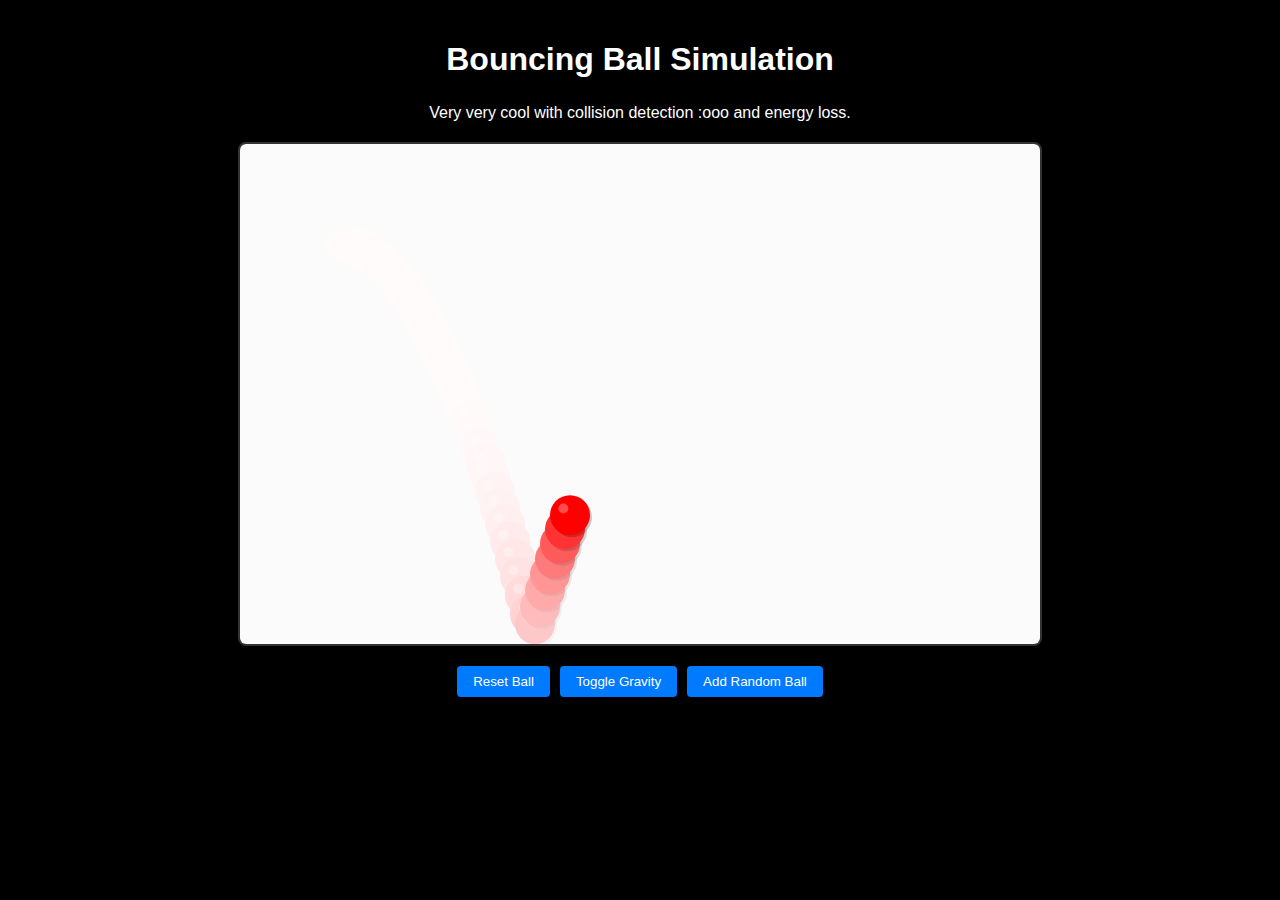
<file: bouncing_ball.html>
<!DOCTYPE html>
<html lang="en">
<head>
    <meta charset="UTF-8">
    <meta name="viewport" content="width=device-width, initial-scale=1.0">

    <script async src="https://pagead2.googlesyndication.com/pagead/js/adsbygoogle.js?client=ca-pub-3639932659685728"
     crossorigin="anonymous"></script>

    <title>Bouncing Ball Simulation</title>
    <style>
        body {
            margin: 0;
            padding: 20px;
            font-family: Arial, sans-serif;
            background: #000000;
            display: flex;
            flex-direction: column;
            align-items: center;
        }
        
        h1 {
            color: white;
            margin-bottom: 10px;
        }
        
        .description {
            color: white;
            margin-bottom: 20px;
            text-align: center;
            max-width: 600px;
        }
        
        canvas {
            background: rgb(0, 0, 0);
            border: 2px solid #333;
            border-radius: 8px;
            box-shadow: 0 4px 8px rgba(0,0,0,0.1);
        }
        
        .controls {
            margin-top: 20px;
            display: flex;
            gap: 10px;
        }
        
        button {
            padding: 8px 16px;
            background: #007bff;
            color: white;
            border: none;
            border-radius: 4px;
            cursor: pointer;
        }
        
        button:hover {
            background: #0056b3;
        }
    </style>
</head>
<body>
    <h1>Bouncing Ball Simulation</h1>
    <p class="description">
        Very very cool with collision detection :ooo and energy loss.
    </p>
    
    <canvas id="canvas" width="800" height="500"></canvas>
    
    <div class="controls">
        <button onclick="resetBall()">Reset Ball</button>
        <button onclick="toggleGravity()">Toggle Gravity</button>
        <button onclick="addRandomBall()">Add Random Ball</button>
    </div>

    <script>
        const canvas = document.getElementById('canvas');
        const ctx = canvas.getContext('2d');

        let balls = [
            {
                x: 100,
                y: 100,
                radius: 20,
                velocityX: 5,
                velocityY: 0,
                gravity: 0.5,
                color: 'red',
                friction: 0.9
            }
        ];

        let gravityEnabled = true;

        function createBall(x, y, color = null) {
            const colors = ['red', 'blue', 'green', 'orange', 'purple', 'teal'];
            return {
                x: x,
                y: y,
                radius: 15 + Math.random() * 15,
                velocityX: -5 + Math.random() * 10,
                velocityY: -10 + Math.random() * 5,
                gravity: 0.5,
                color: color || colors[Math.floor(Math.random() * colors.length)],
                friction: 0.8 + Math.random() * 0.1
            };
        }

        function animate() {
            //slight transparency for trail effect
            ctx.fillStyle = 'rgba(255, 255, 255, 0.2)';
            ctx.fillRect(0, 0, canvas.width, canvas.height);

            // ball draw and update
            balls.forEach(ball => {
                // physics update
                if (gravityEnabled) {
                    ball.velocityY += ball.gravity;
                }
                ball.x += ball.velocityX;
                ball.y += ball.velocityY;

                //bounce off walls with energy loss
                if (ball.x + ball.radius > canvas.width) {
                    ball.x = canvas.width - ball.radius;
                    ball.velocityX *= -ball.friction;
                } else if (ball.x - ball.radius < 0) {
                    ball.x = ball.radius;
                    ball.velocityX *= -ball.friction;
                }

                //bounce off floor with energy loss
                if (ball.y + ball.radius > canvas.height) {
                    ball.y = canvas.height - ball.radius;
                    ball.velocityY *= -ball.friction;
                    
                    //Stop very slow bouncing...
                    if (Math.abs(ball.velocityY) < 0.5) {
                        ball.velocityY = 0;
                    }
                }

                //bounce off ceiling
                if (ball.y - ball.radius < 0) {
                    ball.y = ball.radius;
                    ball.velocityY *= -ball.friction;
                }

                ctx.save();
                
                //shadow
                ctx.beginPath();
                ctx.arc(ball.x + 2, ball.y + 2, ball.radius, 0, Math.PI * 2);
                ctx.fillStyle = 'rgba(0, 0, 0, 0.2)';
                ctx.fill();
                
                // main ball
                ctx.beginPath();
                ctx.arc(ball.x, ball.y, ball.radius, 0, Math.PI * 2);
                ctx.fillStyle = ball.color;
                ctx.fill();
                
                //highlight
                ctx.beginPath();
                ctx.arc(ball.x - ball.radius/3, ball.y - ball.radius/3, ball.radius/4, 0, Math.PI * 2);
                ctx.fillStyle = 'rgba(255, 255, 255, 0.3)';
                ctx.fill();
                
                ctx.restore();
            });

            requestAnimationFrame(animate);
        }

        //control functions
        function resetBall() {
            balls = [createBall(100, 100, 'red')];
        }

        function toggleGravity() {
            gravityEnabled = !gravityEnabled;
        }

        function addRandomBall() {
            const newBall = createBall(
                Math.random() * canvas.width,
                Math.random() * canvas.height / 2
            );
            balls.push(newBall);
            
            //limit to 10 balls
            if (balls.length > 10) {
                balls.shift();
            }
        }

        canvas.addEventListener('click', (event) => {
            const rect = canvas.getBoundingClientRect();
            const x = event.clientX - rect.left;
            const y = event.clientY - rect.top;
            
            const newBall = createBall(x, y);
            balls.push(newBall);
            
            if (balls.length > 10) {
                balls.shift();
            }
        });

        animate();
    </script>
</body>
</html>
</file>
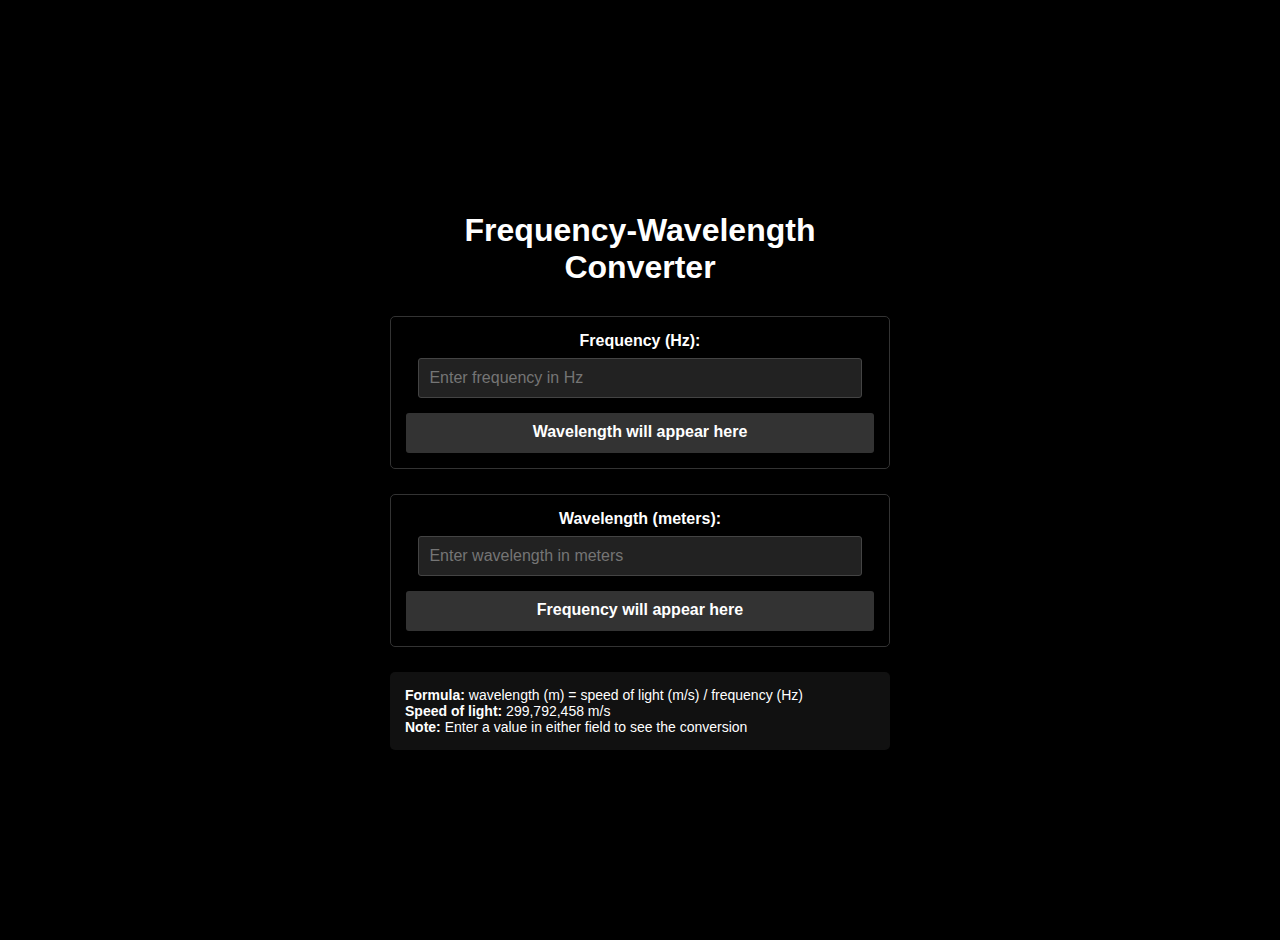
<file: freq_lambda.html>
<!DOCTYPE html>
<html lang="en">
<head>
    <meta charset="UTF-8">
    <meta name="viewport" content="width=device-width, initial-scale=1.0">

    <script async src="https://pagead2.googlesyndication.com/pagead/js/adsbygoogle.js?client=ca-pub-3639932659685728"
     crossorigin="anonymous"></script>

    <title>Frequency-Wavelength Converter</title>
    <style>
        body {
            background-color: black;
            color: white;
            font-family: Arial, sans-serif;
            margin: 0;
            padding: 20px;
            display: flex;
            justify-content: center;
            align-items: center;
            min-height: 100vh;
        }
        
        .container {
            width: 100%;
            max-width: 500px;
            text-align: center;
        }
        
        h1 {
            margin-bottom: 30px;
            color: #fff;
        }
        
        .converter {
            margin-bottom: 25px;
            padding: 15px;
            border: 1px solid #333;
            border-radius: 5px;
        }
        
        label {
            display: block;
            margin-bottom: 8px;
            font-weight: bold;
        }
        
        input[type="number"] {
            width: 90%;
            padding: 10px;
            margin-bottom: 15px;
            background-color: #222;
            color: white;
            border: 1px solid #444;
            border-radius: 3px;
            font-size: 16px;
        }
        
        .result {
            padding: 10px;
            background-color: #333;
            border-radius: 3px;
            font-weight: bold;
            min-height: 20px;
        }
        
        .info {
            margin-top: 20px;
            padding: 15px;
            background-color: #111;
            border-radius: 5px;
            font-size: 14px;
            text-align: left;
        }
    </style>
</head>
<body>
    <div class="container">
        <h1>Frequency-Wavelength Converter</h1>
        
        <div class="converter">
            <label for="frequency">Frequency (Hz):</label>
            <input type="number" id="frequency" placeholder="Enter frequency in Hz" step="any" min="0">
            <div class="result" id="wavelengthResult">Wavelength will appear here</div>
        </div>
        
        <div class="converter">
            <label for="wavelength">Wavelength (meters):</label>
            <input type="number" id="wavelength" placeholder="Enter wavelength in meters" step="any" min="0">
            <div class="result" id="frequencyResult">Frequency will appear here</div>
        </div>
        
        <div class="info">
            <strong>Formula:</strong> wavelength (m) = speed of light (m/s) / frequency (Hz)<br>
            <strong>Speed of light:</strong> 299,792,458 m/s<br>
            <strong>Note:</strong> Enter a value in either field to see the conversion
        </div>
    </div>

    <script>
        const SPEED_OF_LIGHT = 299792458; // m/s
        
        // Get DOM elements
        const frequencyInput = document.getElementById('frequency');
        const wavelengthInput = document.getElementById('wavelength');
        const wavelengthResult = document.getElementById('wavelengthResult');
        const frequencyResult = document.getElementById('frequencyResult');
        
        function frequencyToWavelength(frequencyHz) {
            if (frequencyHz <= 0) return NaN;
            return SPEED_OF_LIGHT / frequencyHz;
        }
        
        function wavelengthToFrequency(wavelengthMeters) {
            if (wavelengthMeters <= 0) return NaN;
            return SPEED_OF_LIGHT / wavelengthMeters;
        }
        
        frequencyInput.addEventListener('input', function() {
            const frequency = parseFloat(this.value);
            if (frequency > 0) {
                const wavelength = frequencyToWavelength(frequency);
                wavelengthResult.textContent = `Wavelength: ${wavelength.toFixed(2)} meters`;
            } else {
                wavelengthResult.textContent = 'Wavelength will appear here';
            }
        });
        
        wavelengthInput.addEventListener('input', function() {
            const wavelength = parseFloat(this.value);
            if (wavelength > 0) {
                const frequency = wavelengthToFrequency(wavelength);
                frequencyResult.textContent = `Frequency: ${frequency.toFixed(2)} Hz`;
            } else {
                frequencyResult.textContent = 'Frequency will appear here';
            }
        });
    </script>
</body>
</html>
</file>
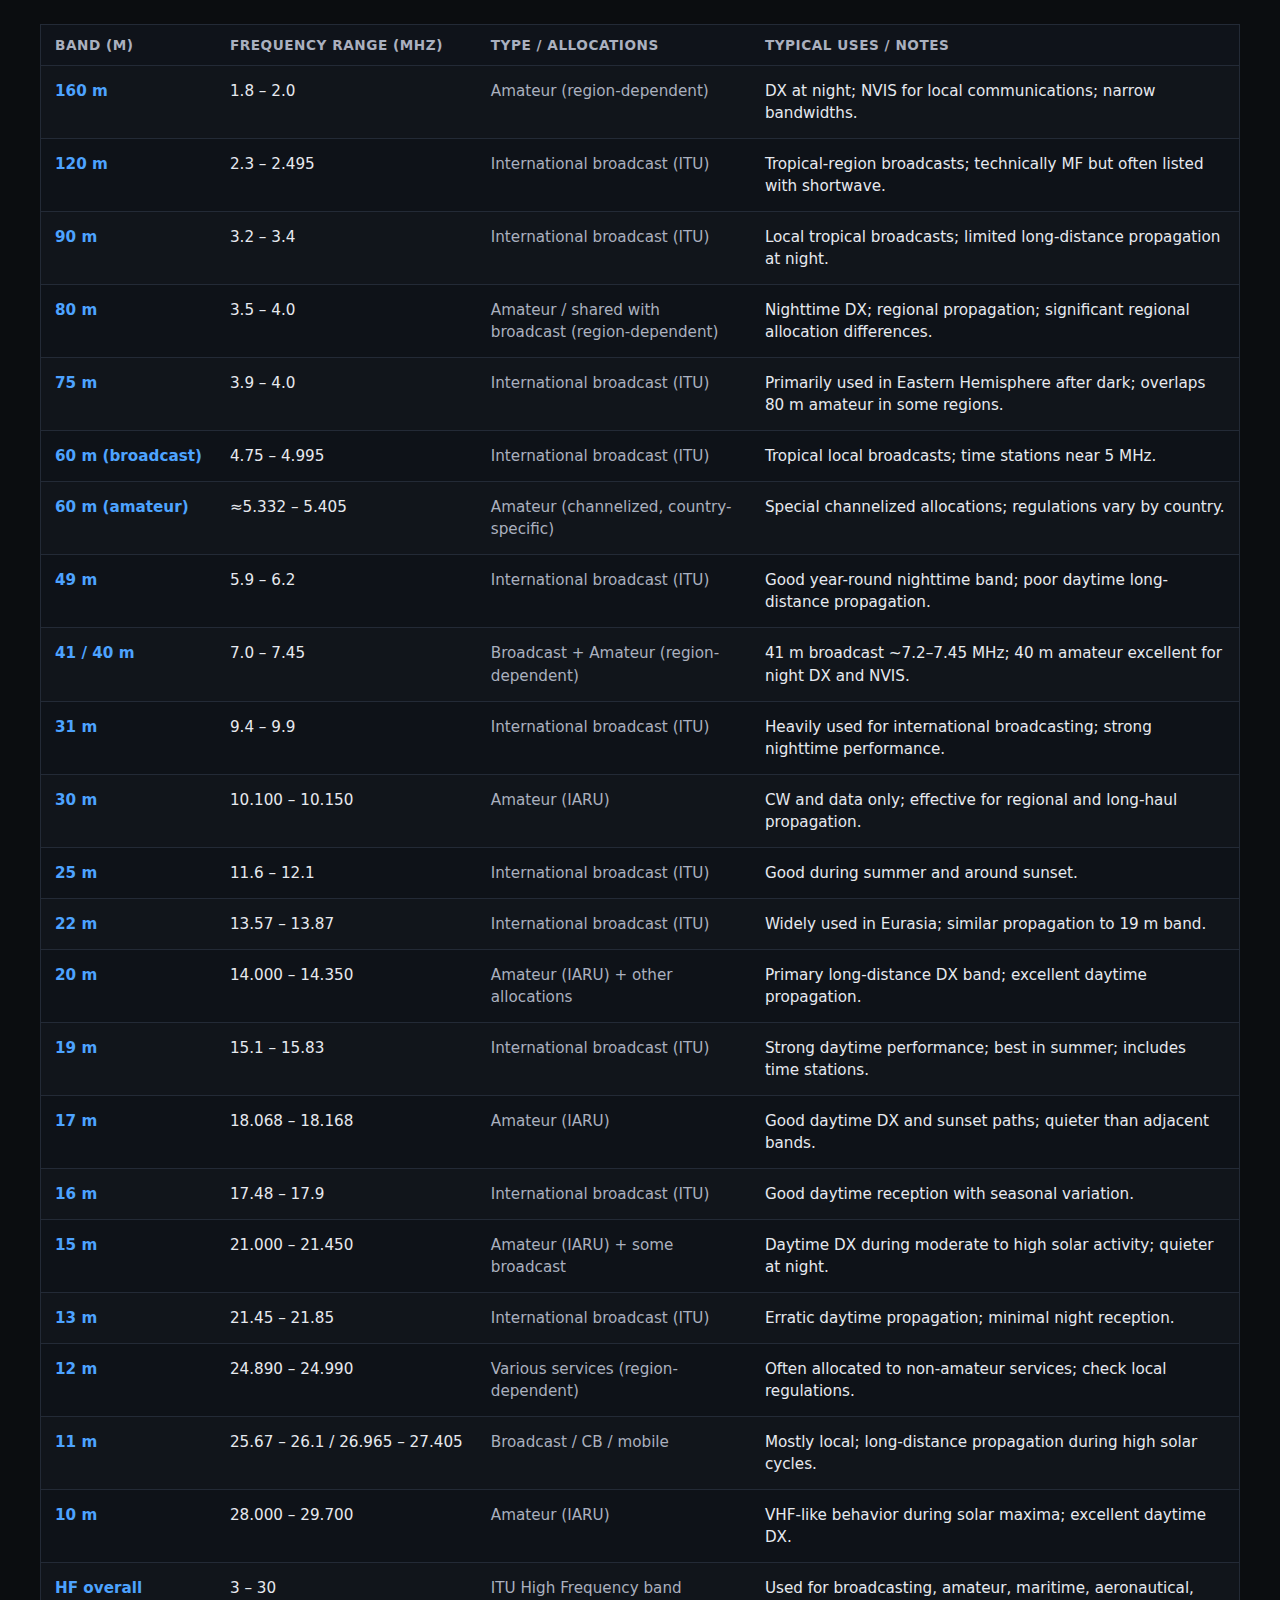
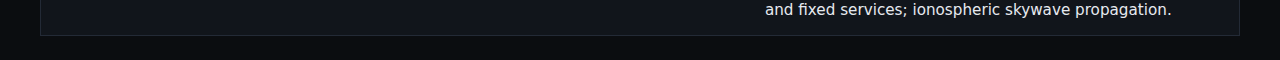
<file: hf_bands.html>
<!DOCTYPE html>
<html lang="en">
<head>
<meta charset="UTF-8" />
<meta name="viewport" content="width=device-width, initial-scale=1.0" />

<script async src="https://pagead2.googlesyndication.com/pagead/js/adsbygoogle.js?client=ca-pub-3639932659685728"
     crossorigin="anonymous"></script>

<title>HF Bands Table</title>
<style>
  :root {
    --bg: #0b0d10;
    --bg-alt: #11151b;
    --border: #232a36;
    --text: #e6e9ef;
    --muted: #aab0bf;
    --accent: #4da3ff;
  }

  body {
    margin: 0;
    padding: 24px;
    background: var(--bg);
    color: var(--text);
    font-family: system-ui, -apple-system, Segoe UI, Roboto, Helvetica, Arial, sans-serif;
  }

  .table-wrap {
    max-width: 1200px;
    margin: 0 auto;
    overflow-x: auto;
  }

  table {
    width: 100%;
    border-collapse: collapse;
    background: var(--bg-alt);
    border: 1px solid var(--border);
  }

  thead th {
    text-align: left;
    font-weight: 600;
    font-size: 0.85rem;
    letter-spacing: 0.04em;
    text-transform: uppercase;
    color: var(--muted);
    background: #0f131a;
    border-bottom: 1px solid var(--border);
    padding: 12px 14px;
    position: sticky;
    top: 0;
  }

  tbody tr {
    border-bottom: 1px solid var(--border);
  }

  tbody tr:nth-child(even) {
    background: #0e1218;
  }

  td {
    padding: 14px;
    vertical-align: top;
    font-size: 0.95rem;
    line-height: 1.45;
  }

  td.band {
    font-weight: 600;
    color: var(--accent);
    white-space: nowrap;
  }

  td.freq {
    white-space: nowrap;
  }

  td.type {
    color: var(--muted);
  }

  @media (max-width: 700px) {
    table {
      font-size: 0.9rem;
    }
  }
</style>
</head>
<body>

<div class="table-wrap">
<table>
  <thead>
    <tr>
      <th>Band (m)</th>
      <th>Frequency Range (MHz)</th>
      <th>Type / Allocations</th>
      <th>Typical Uses / Notes</th>
    </tr>
  </thead>
  <tbody>
    <tr>
      <td class="band">160 m</td>
      <td class="freq">1.8 – 2.0</td>
      <td class="type">Amateur (region-dependent)</td>
      <td>DX at night; NVIS for local communications; narrow bandwidths.</td>
    </tr>
    <tr>
      <td class="band">120 m</td>
      <td class="freq">2.3 – 2.495</td>
      <td class="type">International broadcast (ITU)</td>
      <td>Tropical-region broadcasts; technically MF but often listed with shortwave.</td>
    </tr>
    <tr>
      <td class="band">90 m</td>
      <td class="freq">3.2 – 3.4</td>
      <td class="type">International broadcast (ITU)</td>
      <td>Local tropical broadcasts; limited long-distance propagation at night.</td>
    </tr>
    <tr>
      <td class="band">80 m</td>
      <td class="freq">3.5 – 4.0</td>
      <td class="type">Amateur / shared with broadcast (region-dependent)</td>
      <td>Nighttime DX; regional propagation; significant regional allocation differences.</td>
    </tr>
    <tr>
      <td class="band">75 m</td>
      <td class="freq">3.9 – 4.0</td>
      <td class="type">International broadcast (ITU)</td>
      <td>Primarily used in Eastern Hemisphere after dark; overlaps 80 m amateur in some regions.</td>
    </tr>
    <tr>
      <td class="band">60 m (broadcast)</td>
      <td class="freq">4.75 – 4.995</td>
      <td class="type">International broadcast (ITU)</td>
      <td>Tropical local broadcasts; time stations near 5 MHz.</td>
    </tr>
    <tr>
      <td class="band">60 m (amateur)</td>
      <td class="freq">≈5.332 – 5.405</td>
      <td class="type">Amateur (channelized, country-specific)</td>
      <td>Special channelized allocations; regulations vary by country.</td>
    </tr>
    <tr>
      <td class="band">49 m</td>
      <td class="freq">5.9 – 6.2</td>
      <td class="type">International broadcast (ITU)</td>
      <td>Good year-round nighttime band; poor daytime long-distance propagation.</td>
    </tr>
    <tr>
      <td class="band">41 / 40 m</td>
      <td class="freq">7.0 – 7.45</td>
      <td class="type">Broadcast + Amateur (region-dependent)</td>
      <td>41 m broadcast ~7.2–7.45 MHz; 40 m amateur excellent for night DX and NVIS.</td>
    </tr>
    <tr>
      <td class="band">31 m</td>
      <td class="freq">9.4 – 9.9</td>
      <td class="type">International broadcast (ITU)</td>
      <td>Heavily used for international broadcasting; strong nighttime performance.</td>
    </tr>
    <tr>
      <td class="band">30 m</td>
      <td class="freq">10.100 – 10.150</td>
      <td class="type">Amateur (IARU)</td>
      <td>CW and data only; effective for regional and long-haul propagation.</td>
    </tr>
    <tr>
      <td class="band">25 m</td>
      <td class="freq">11.6 – 12.1</td>
      <td class="type">International broadcast (ITU)</td>
      <td>Good during summer and around sunset.</td>
    </tr>
    <tr>
      <td class="band">22 m</td>
      <td class="freq">13.57 – 13.87</td>
      <td class="type">International broadcast (ITU)</td>
      <td>Widely used in Eurasia; similar propagation to 19 m band.</td>
    </tr>
    <tr>
      <td class="band">20 m</td>
      <td class="freq">14.000 – 14.350</td>
      <td class="type">Amateur (IARU) + other allocations</td>
      <td>Primary long-distance DX band; excellent daytime propagation.</td>
    </tr>
    <tr>
      <td class="band">19 m</td>
      <td class="freq">15.1 – 15.83</td>
      <td class="type">International broadcast (ITU)</td>
      <td>Strong daytime performance; best in summer; includes time stations.</td>
    </tr>
    <tr>
      <td class="band">17 m</td>
      <td class="freq">18.068 – 18.168</td>
      <td class="type">Amateur (IARU)</td>
      <td>Good daytime DX and sunset paths; quieter than adjacent bands.</td>
    </tr>
    <tr>
      <td class="band">16 m</td>
      <td class="freq">17.48 – 17.9</td>
      <td class="type">International broadcast (ITU)</td>
      <td>Good daytime reception with seasonal variation.</td>
    </tr>
    <tr>
      <td class="band">15 m</td>
      <td class="freq">21.000 – 21.450</td>
      <td class="type">Amateur (IARU) + some broadcast</td>
      <td>Daytime DX during moderate to high solar activity; quieter at night.</td>
    </tr>
    <tr>
      <td class="band">13 m</td>
      <td class="freq">21.45 – 21.85</td>
      <td class="type">International broadcast (ITU)</td>
      <td>Erratic daytime propagation; minimal night reception.</td>
    </tr>
    <tr>
      <td class="band">12 m</td>
      <td class="freq">24.890 – 24.990</td>
      <td class="type">Various services (region-dependent)</td>
      <td>Often allocated to non-amateur services; check local regulations.</td>
    </tr>
    <tr>
      <td class="band">11 m</td>
      <td class="freq">25.67 – 26.1 / 26.965 – 27.405</td>
      <td class="type">Broadcast / CB / mobile</td>
      <td>Mostly local; long-distance propagation during high solar cycles.</td>
    </tr>
    <tr>
      <td class="band">10 m</td>
      <td class="freq">28.000 – 29.700</td>
      <td class="type">Amateur (IARU)</td>
      <td>VHF-like behavior during solar maxima; excellent daytime DX.</td>
    </tr>
    <tr>
      <td class="band">HF overall</td>
      <td class="freq">3 – 30</td>
      <td class="type">ITU High Frequency band</td>
      <td>Used for broadcasting, amateur, maritime, aeronautical, and fixed services; ionospheric skywave propagation.</td>
    </tr>
  </tbody>
</table>
</div>

</body>
</html>
</file>
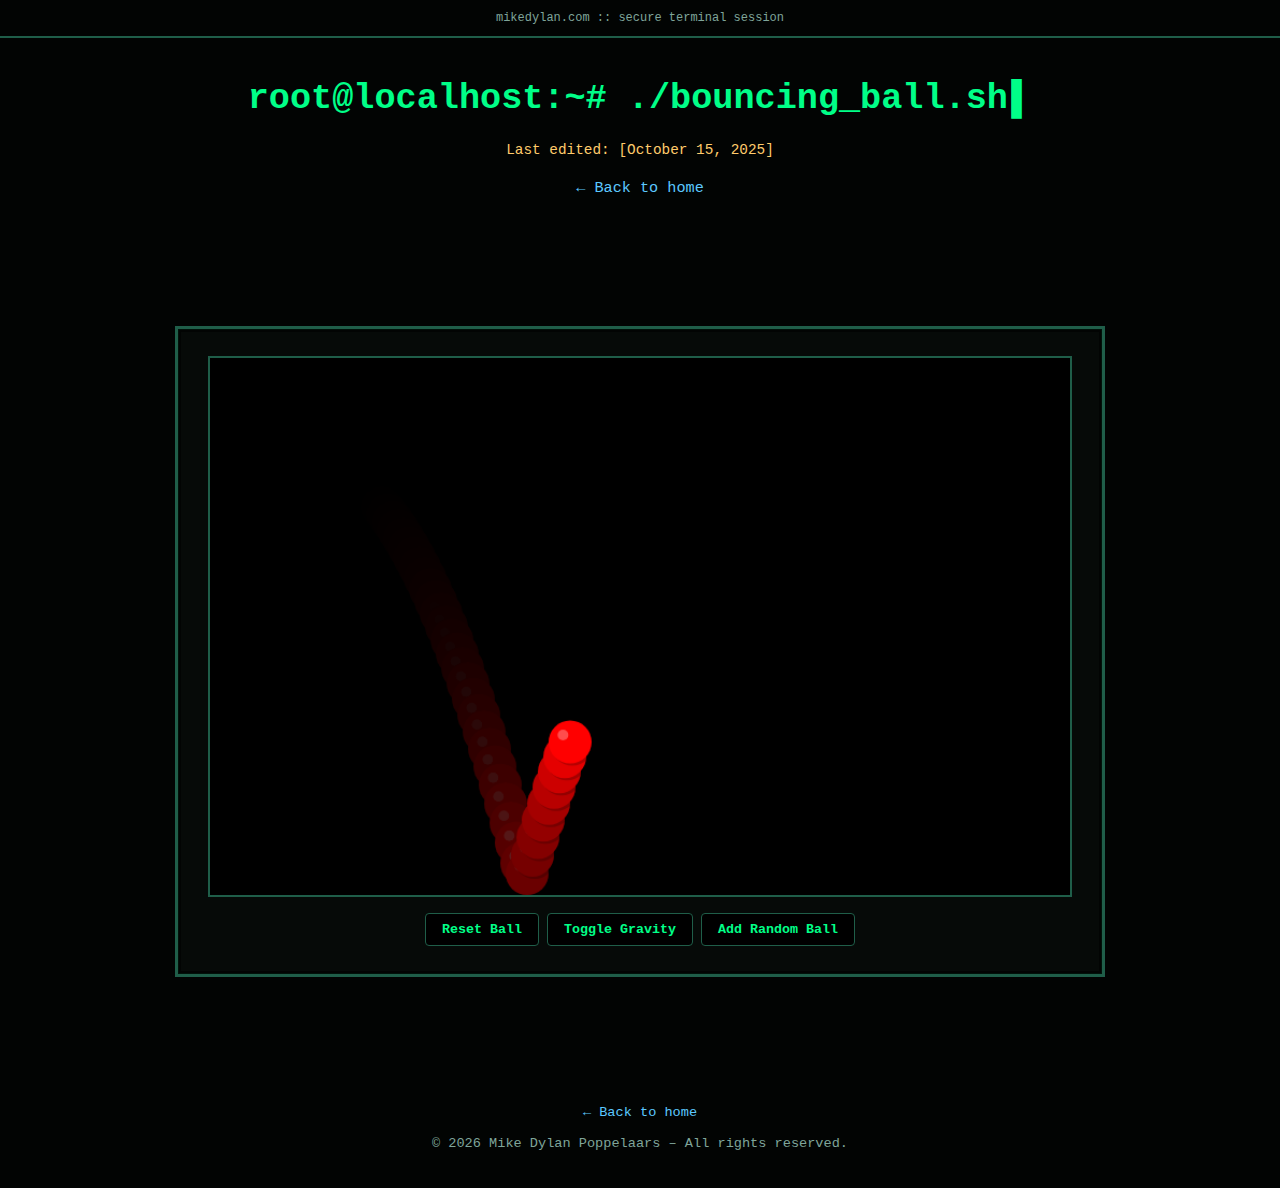
<file: posts/bouncing_ball.html>
<!DOCTYPE html>
<html lang="en">
<head>
<meta charset="UTF-8">
<meta name="viewport" content="width=device-width, initial-scale=1.0">
<meta name="description" content="Interactive Bouncing Ball Simulation with collision detection and energy loss.">
<title>Bouncing Ball Simulation - Mike Dylan Poppelaars</title>
<link rel="stylesheet" href="../style.css">
<style>
canvas {
  background-color: var(--bg-code);
  border: 2px solid var(--border);
  display: block;
  max-width: 100%;
  width: 100%;
  height: auto;
}

.controls {
  margin-top: 1rem;
  display: flex;
  gap: 0.5rem;
  flex-wrap: wrap;
  justify-content: center;
}

button {
  padding: 0.5rem 1rem;
  background: var(--bg-code);
  color: var(--green);
  border: 1px solid var(--border);
  border-radius: 4px;
  cursor: pointer;
  font-family: inherit;
  font-weight: bold;
}

button:hover {
  background: var(--green);
  color: var(--bg-main);
}

@media (max-width: 600px) {
  .controls { flex-direction: column; }
}
</style>
</head>

<body>
<header>
  <h1>./bouncing_ball.sh</h1>
  <p class="meta">Last edited: <time datetime="2025-10-15">October 15, 2025</time></p>
  <p><a href="../index.html">← Back to home</a></p>
</header>

<main>
  <section>
    <canvas id="canvas" width="800" height="500"></canvas>

    <div class="controls">
      <button onclick="resetBall()">Reset Ball</button>
      <button onclick="toggleGravity()">Toggle Gravity</button>
      <button onclick="addRandomBall()">Add Random Ball</button>
    </div>
  </section>
</main>

<footer>
  <p><a href="../index.html">← Back to home</a></p>
</footer>

<script>
const canvas = document.getElementById('canvas');
const ctx = canvas.getContext('2d');

let balls = [{ x: 100, y: 100, radius: 20, velocityX: 5, velocityY: 0, gravity: 0.5, color: 'red', friction: 0.9 }];
let gravityEnabled = true;

function createBall(x, y, color = null) {
  const colors = ['red','blue','green','orange','purple','cyan'];
  return {
    x, y,
    radius: 15 + Math.random() * 15,
    velocityX: -5 + Math.random() * 10,
    velocityY: -10 + Math.random() * 5,
    gravity: 0.5,
    color: color || colors[Math.floor(Math.random() * colors.length)],
    friction: 0.8 + Math.random() * 0.1
  };
}

function animate() {
  ctx.fillStyle = 'rgba(0,0,0,0.1)';
  ctx.fillRect(0, 0, canvas.width, canvas.height);

  balls.forEach(ball => {
    if (gravityEnabled) ball.velocityY += ball.gravity;
    ball.x += ball.velocityX;
    ball.y += ball.velocityY;

    // bounce off walls
    if (ball.x + ball.radius > canvas.width) { ball.x = canvas.width - ball.radius; ball.velocityX *= -ball.friction; }
    if (ball.x - ball.radius < 0) { ball.x = ball.radius; ball.velocityX *= -ball.friction; }
    if (ball.y + ball.radius > canvas.height) { ball.y = canvas.height - ball.radius; ball.velocityY *= -ball.friction; if (Math.abs(ball.velocityY) < 0.5) ball.velocityY = 0; }
    if (ball.y - ball.radius < 0) { ball.y = ball.radius; ball.velocityY *= -ball.friction; }

    ctx.save();
    // shadow
    ctx.beginPath();
    ctx.arc(ball.x+2, ball.y+2, ball.radius, 0, Math.PI*2);
    ctx.fillStyle = 'rgba(0,0,0,0.2)';
    ctx.fill();
    // main ball
    ctx.beginPath();
    ctx.arc(ball.x, ball.y, ball.radius, 0, Math.PI*2);
    ctx.fillStyle = ball.color;
    ctx.fill();
    // highlight
    ctx.beginPath();
    ctx.arc(ball.x - ball.radius/3, ball.y - ball.radius/3, ball.radius/4, 0, Math.PI*2);
    ctx.fillStyle = 'rgba(255,255,255,0.3)';
    ctx.fill();
    ctx.restore();
  });

  requestAnimationFrame(animate);
}

function resetBall() { balls = [createBall(100, 100, 'red')]; }
function toggleGravity() { gravityEnabled = !gravityEnabled; }
function addRandomBall() {
  balls.push(createBall(Math.random()*canvas.width, Math.random()*canvas.height/2));
  if (balls.length > 10) balls.shift();
}

canvas.addEventListener('click', e => {
  const rect = canvas.getBoundingClientRect();
  const x = e.clientX - rect.left;
  const y = e.clientY - rect.top;
  balls.push(createBall(x, y));
  if (balls.length > 10) balls.shift();
});

animate();
</script>
</body>
</html>
</file>
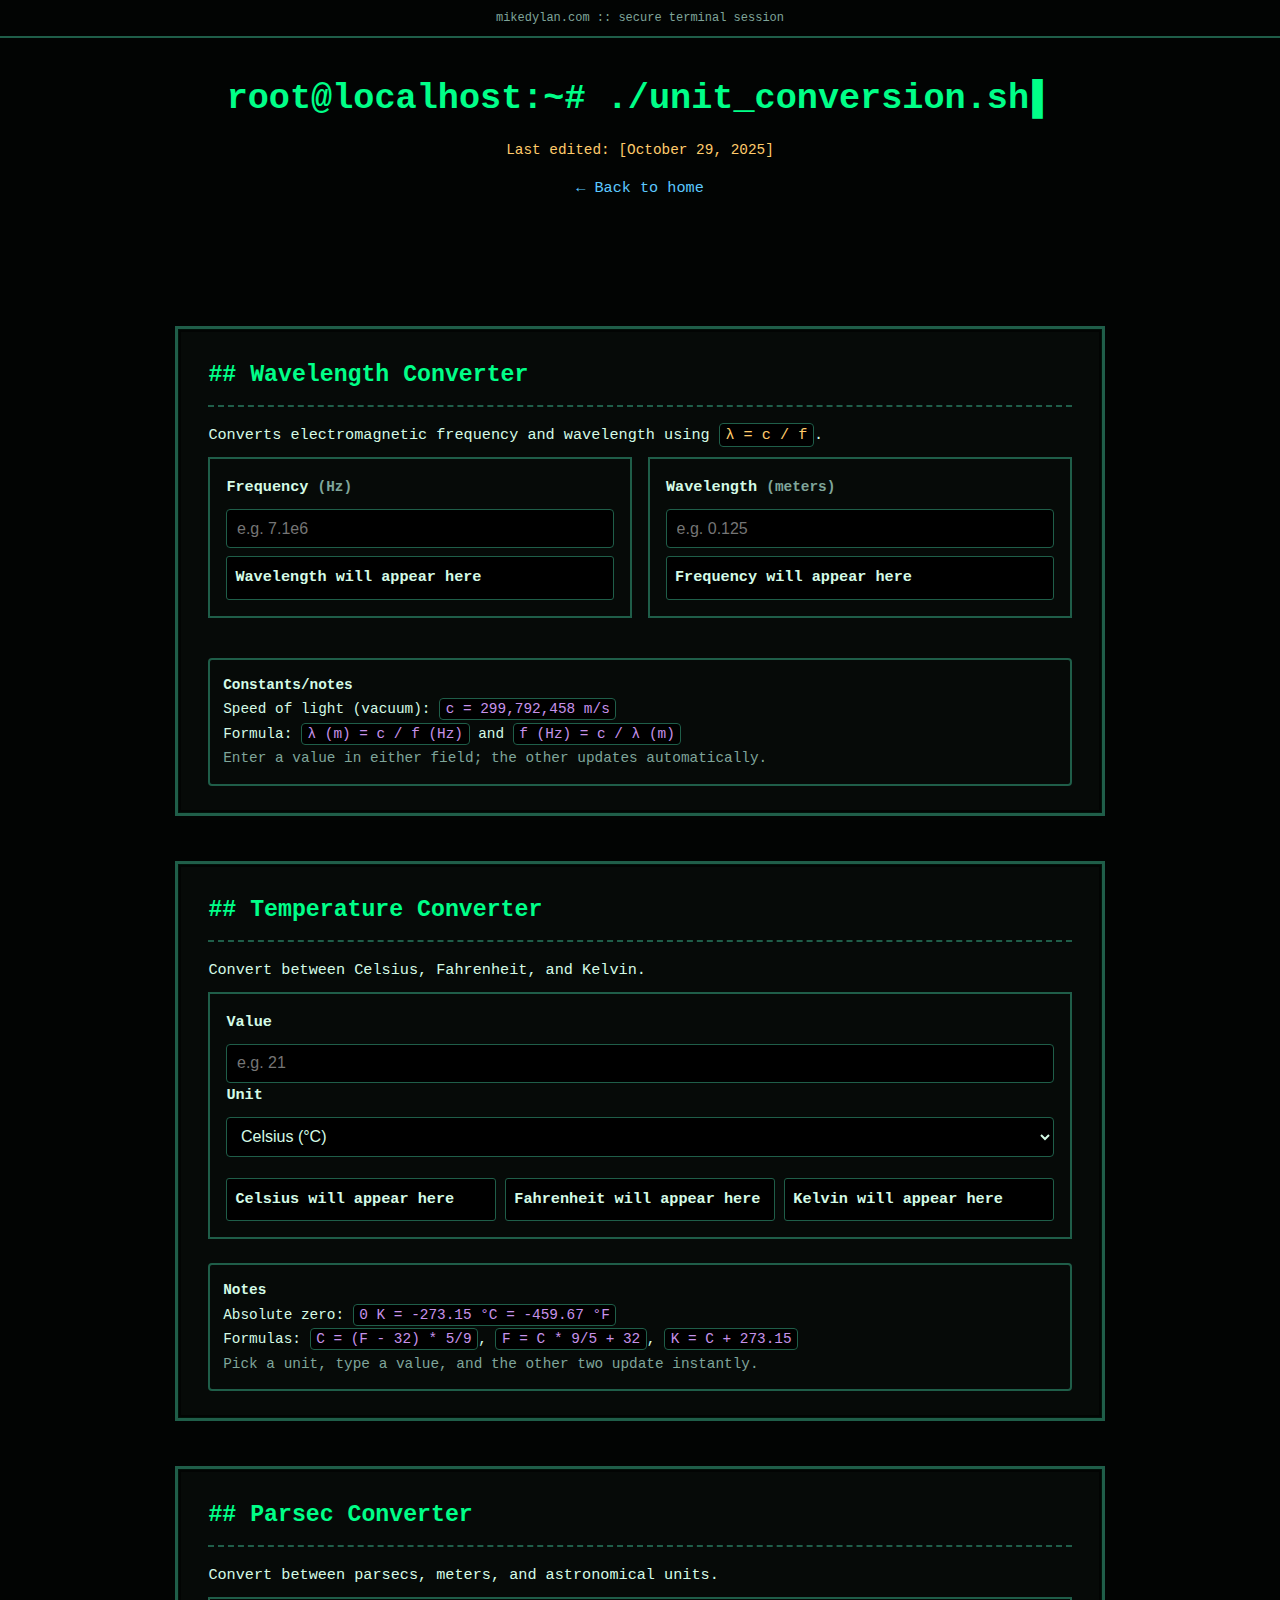
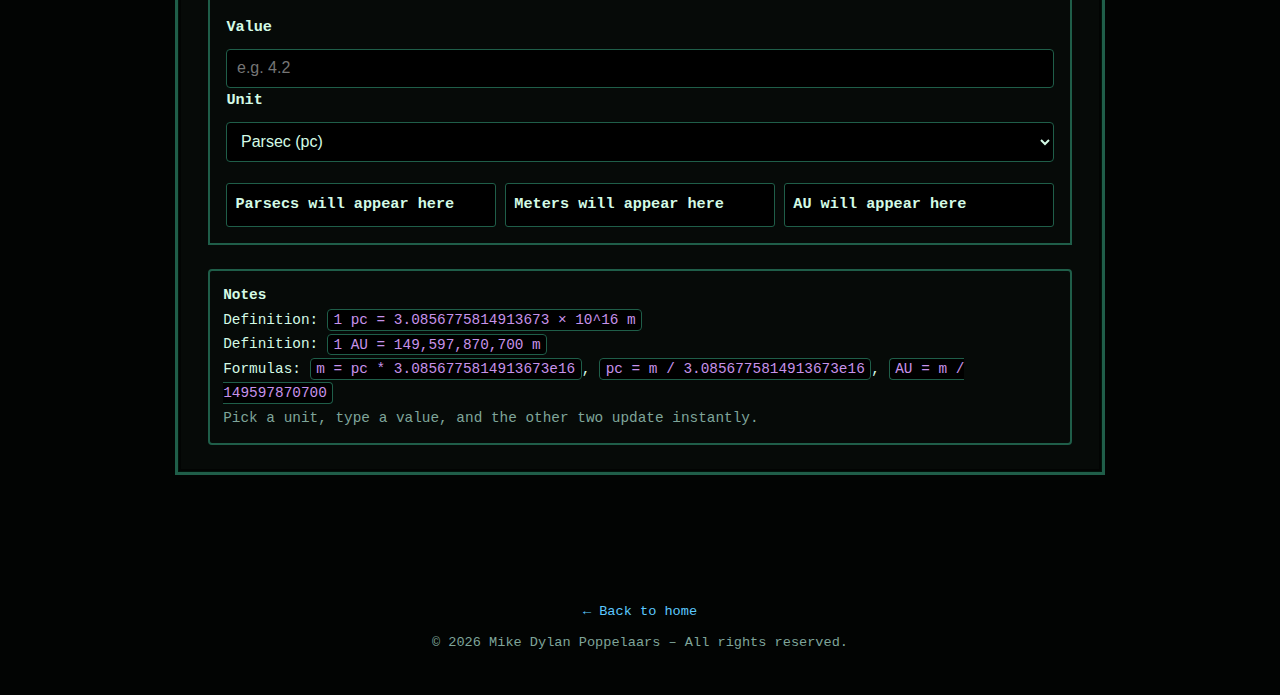
<file: posts/freq_lambda.html>
<!DOCTYPE html>
<html lang="en">
<head>
<meta charset="UTF-8">
<meta name="viewport" content="width=device-width, initial-scale=1.0">
<meta name="description" content="Unit conversion tool for frequency/wavelength and temperature (Celsius, Fahrenheit, Kelvin).">
<title>Unit Conversion - Mike Dylan Poppelaars</title>
<link rel="stylesheet" href="../style.css">
<style>
.layout {
  display: grid;
  grid-template-columns: 1fr;
  gap: 1rem;
}

@media (min-width: 800px) {
  .layout {
    grid-template-columns: 1fr 1fr;
    align-items: start;
  }
}

.converter {
  padding: 1rem;
  margin-bottom: 1.5rem;
  background-color: var(--bg-section);
  border: 2px solid var(--border);
}

label {
  display: block;
  font-weight: 600;
  margin-bottom: 0.5rem;
}

input[type="number"] {
  width: 100%;
  padding: 0.6rem;
  font-size: 1rem;
  background-color: var(--bg-code);
  color: var(--text-main);
  border: 1px solid var(--border);
  border-radius: 4px;
}

select {
  width: 100%;
  padding: 0.6rem;
  font-size: 1rem;
  background-color: var(--bg-code);
  color: var(--text-main);
  border: 1px solid var(--border);
  border-radius: 4px;
}

.result {
  margin-top: 0.5rem;
  padding: 0.5rem;
  background-color: var(--bg-code);
  border: 1px solid var(--border);
  border-radius: 3px;
  font-weight: 600;
}

.result small {
  display: block;
  font-weight: 400;
  color: var(--text-muted);
  margin-top: 0.25rem;
}

.info {
  margin-top: 1rem;
  padding: 0.8rem;
  background-color: var(--bg-section);
  border: 2px solid var(--border);
  border-radius: 4px;
  font-size: 0.9rem;
}

.temp-results {
  margin-top: 0.8rem;
  display: grid;
  gap: 0.6rem;
  grid-template-columns: 1fr;
}

@media (min-width: 700px) {
  .temp-results {
    grid-template-columns: repeat(3, 1fr);
  }
}

code {
  background: var(--bg-code);
  padding: 0.12rem 0.35rem;
  border: 1px solid var(--border);
  border-radius: 4px;
}
</style>
</head>

<body>
<header>
  <h1>./unit_conversion.sh</h1>
  <p class="meta">Last edited: <time datetime="2025-10-29">October 29, 2025</time></p>
  <p><a href="../index.html">← Back to home</a></p>
</header>

<main>
  <section>
    <h2>Wavelength Converter</h2>
    
    <p>
      Converts electromagnetic frequency and wavelength using <code>λ = c / f</code>.
    </p>
  

  <div class="layout">
    <div class="converter">
      <label for="frequency">Frequency <span class="hint">(Hz)</span></label>
      <input type="number" id="frequency" placeholder="e.g. 7.1e6" step="any" min="0" inputmode="decimal">
      <div class="result" id="wavelengthResult">Wavelength will appear here</div>
    </div>

    <div class="converter">
      <label for="wavelength">Wavelength <span class="hint">(meters)</span></label>
      <input type="number" id="wavelength" placeholder="e.g. 0.125" step="any" min="0" inputmode="decimal">
      <div class="result" id="frequencyResult">Frequency will appear here</div>
    </div>
  </div>

  <div class="info">
    <strong>Constants/notes</strong><br>
    <span>Speed of light (vacuum): <code>c = 299,792,458 m/s</code></span><br>
    <span>Formula: <code>λ (m) = c / f (Hz)</code> and <code>f (Hz) = c / λ (m)</code></span><br>
    <span class="hint">Enter a value in either field; the other updates automatically.</span>
  </div>
  </section>

  <section>
    <h2>Temperature Converter</h2>
    <p>
      Convert between Celsius, Fahrenheit, and Kelvin.
    </p>

    <div class="converter">
      <label for="tempInput">Value</label>
      <input type="number" id="tempInput" placeholder="e.g. 21" step="any" inputmode="decimal">

      <label for="tempUnit">Unit</label>
      <select id="tempUnit">
        <option value="C">Celsius (°C)</option>
        <option value="F">Fahrenheit (°F)</option>
        <option value="K">Kelvin (K)</option>
      </select>

      <div class="temp-results">
        <div class="result" id="tempCResult">Celsius will appear here</div>
        <div class="result" id="tempFResult">Fahrenheit will appear here</div>
        <div class="result" id="tempKResult">Kelvin will appear here</div>
      </div>
    </div>

    <div class="info">
      <strong>Notes</strong><br>
      <span>Absolute zero: <code>0 K = -273.15 °C = -459.67 °F</code></span><br>
      <span>Formulas: <code>C = (F - 32) * 5/9</code>, <code>F = C * 9/5 + 32</code>, <code>K = C + 273.15</code></span><br>
      <span class="hint">Pick a unit, type a value, and the other two update instantly.</span>
    </div>
  </section>

  <section>
    <h2>Parsec Converter</h2>
    <p>
      Convert between parsecs, meters, and astronomical units.
    </p>

    <div class="converter">
      <label for="distanceInput">Value</label>
      <input type="number" id="distanceInput" placeholder="e.g. 4.2" step="any" min="0" inputmode="decimal">

      <label for="distanceUnit">Unit</label>
      <select id="distanceUnit">
        <option value="pc">Parsec (pc)</option>
        <option value="m">Meter (m)</option>
        <option value="au">Astronomical Unit (AU)</option>
      </select>

      <div class="temp-results">
        <div class="result" id="distancePcResult">Parsecs will appear here</div>
        <div class="result" id="distanceMResult">Meters will appear here</div>
        <div class="result" id="distanceAuResult">AU will appear here</div>
      </div>
    </div>

    <div class="info">
      <strong>Notes</strong><br>
      <span>Definition: <code>1 pc = 3.0856775814913673 × 10^16 m</code></span><br>
      <span>Definition: <code>1 AU = 149,597,870,700 m</code></span><br>
      <span>Formulas: <code>m = pc * 3.0856775814913673e16</code>, <code>pc = m / 3.0856775814913673e16</code>, <code>AU = m / 149597870700</code></span><br>
      <span class="hint">Pick a unit, type a value, and the other two update instantly.</span>
    </div>
  </section>
</main>

<footer>
  <p><a href="../index.html">← Back to home</a></p>
</footer>

<script>
const SPEED_OF_LIGHT = 299792458;

const frequencyInput = document.getElementById('frequency');
const wavelengthInput = document.getElementById('wavelength');
const wavelengthResult = document.getElementById('wavelengthResult');
const frequencyResult = document.getElementById('frequencyResult');

function isFinitePositive(x) {
  return Number.isFinite(x) && x > 0;
}

function formatScientific(x, sig = 6) {
  // 6 significant digits by default, no trailing junk.
  if (!Number.isFinite(x)) return '—';
  return x.toExponential(sig - 1).replace(/e\+?(-?)0*(\d+)/, 'e$1$2');
}

function formatSI(x, unit) {
  // Friendly SI prefix formatting.
  if (!Number.isFinite(x)) return '—';
  const prefixes = [
    { p: 1e12, s: 'T' },
    { p: 1e9,  s: 'G' },
    { p: 1e6,  s: 'M' },
    { p: 1e3,  s: 'k' },
    { p: 1,    s: ''  },
    { p: 1e-3, s: 'm' },
    { p: 1e-6, s: 'µ' },
    { p: 1e-9, s: 'n' },
  ];

  const abs = Math.abs(x);
  let chosen = prefixes[prefixes.length - 1];
  for (const pref of prefixes) {
    if (abs >= pref.p) { chosen = pref; break; }
  }

  const val = x / chosen.p;
  // Keep this compact but readable.
  const shown = abs === 0 ? '0' : (val >= 100 ? val.toFixed(0) : val >= 10 ? val.toFixed(2) : val.toFixed(3));
  return `${shown} ${chosen.s}${unit}`;
}

function frequencyToWavelength(frequencyHz) {
  return isFinitePositive(frequencyHz) ? SPEED_OF_LIGHT / frequencyHz : NaN;
}

function wavelengthToFrequency(wavelengthMeters) {
  return isFinitePositive(wavelengthMeters) ? SPEED_OF_LIGHT / wavelengthMeters : NaN;
}

function setResult(el, title, pretty) {
  el.textContent = `${title}: ${pretty}`;
}

let suppress = false;

frequencyInput.addEventListener('input', function () {
  if (suppress) return;
  const freq = parseFloat(this.value);
  if (!isFinitePositive(freq)) {
    wavelengthResult.textContent = 'Wavelength will appear here';
    return;
  }

  const wl = frequencyToWavelength(freq);
  suppress = true;
  wavelengthInput.value = wl;
  suppress = false;

  setResult(
    wavelengthResult,
    'Wavelength',
    `${formatScientific(wl)} m`
  );
});

wavelengthInput.addEventListener('input', function () {
  if (suppress) return;
  const wl = parseFloat(this.value);
  if (!isFinitePositive(wl)) {
    frequencyResult.textContent = 'Frequency will appear here';
    return;
  }

  const freq = wavelengthToFrequency(wl);
  suppress = true;
  frequencyInput.value = freq;
  suppress = false;

  setResult(
    frequencyResult,
    'Frequency',
    `${formatScientific(freq)} Hz`
  );
});

const tempInput = document.getElementById('tempInput');
const tempUnit = document.getElementById('tempUnit');
const tempCResult = document.getElementById('tempCResult');
const tempFResult = document.getElementById('tempFResult');
const tempKResult = document.getElementById('tempKResult');

function formatTemp(x) {
  if (!Number.isFinite(x)) return '—';
  const abs = Math.abs(x);
  const digits = abs >= 1000 ? 1 : abs >= 100 ? 2 : abs >= 10 ? 2 : 3;
  return x.toFixed(digits).replace(/\.?0+$/, '');
}

function toKelvin(value, unit) {
  if (!Number.isFinite(value)) return NaN;
  if (unit === 'C') return value + 273.15;
  if (unit === 'F') return (value - 32) * 5 / 9 + 273.15;
  return value;
}

function setTempResult(el, label, value) {
  el.textContent = `${label}: ${value}`;
}

function updateTemperature() {
  const value = parseFloat(tempInput.value);
  if (!Number.isFinite(value)) {
    tempCResult.textContent = 'Celsius will appear here';
    tempFResult.textContent = 'Fahrenheit will appear here';
    tempKResult.textContent = 'Kelvin will appear here';
    return;
  }

  const k = toKelvin(value, tempUnit.value);
  if (!Number.isFinite(k) || k < 0) {
    tempCResult.textContent = 'Below absolute zero';
    tempFResult.textContent = 'Below absolute zero';
    tempKResult.textContent = 'Below absolute zero';
    return;
  }

  const c = k - 273.15;
  const f = c * 9 / 5 + 32;

  setTempResult(tempCResult, 'Celsius', `${formatScientific(c)} °C`);
  setTempResult(tempFResult, 'Fahrenheit', `${formatScientific(f)} °F`);
  setTempResult(tempKResult, 'Kelvin', `${formatScientific(k)} K`);
}

tempInput.addEventListener('input', updateTemperature);
tempUnit.addEventListener('change', updateTemperature);

const PARSEC_METERS = 3.0856775814913673e16;
const AU_METERS = 149597870700;

const distanceInput = document.getElementById('distanceInput');
const distanceUnit = document.getElementById('distanceUnit');
const distancePcResult = document.getElementById('distancePcResult');
const distanceMResult = document.getElementById('distanceMResult');
const distanceAuResult = document.getElementById('distanceAuResult');

function toMeters(value, unit) {
  if (!Number.isFinite(value)) return NaN;
  if (unit === 'pc') return value * PARSEC_METERS;
  if (unit === 'au') return value * AU_METERS;
  return value;
}

function updateDistance() {
  const value = parseFloat(distanceInput.value);
  if (!Number.isFinite(value) || value < 0) {
    distancePcResult.textContent = 'Parsecs will appear here';
    distanceMResult.textContent = 'Meters will appear here';
    distanceAuResult.textContent = 'AU will appear here';
    return;
  }

  const meters = toMeters(value, distanceUnit.value);
  const pc = meters / PARSEC_METERS;
  const au = meters / AU_METERS;

  setResult(distancePcResult, 'Parsecs', `${formatScientific(pc)} pc`);
  setResult(distanceMResult, 'Meters', `${formatScientific(meters)} m`);
  setResult(distanceAuResult, 'AU', `${formatScientific(au)} AU`);
}

distanceInput.addEventListener('input', updateDistance);
distanceUnit.addEventListener('change', updateDistance);
</script>
</body>
</html>
</file>
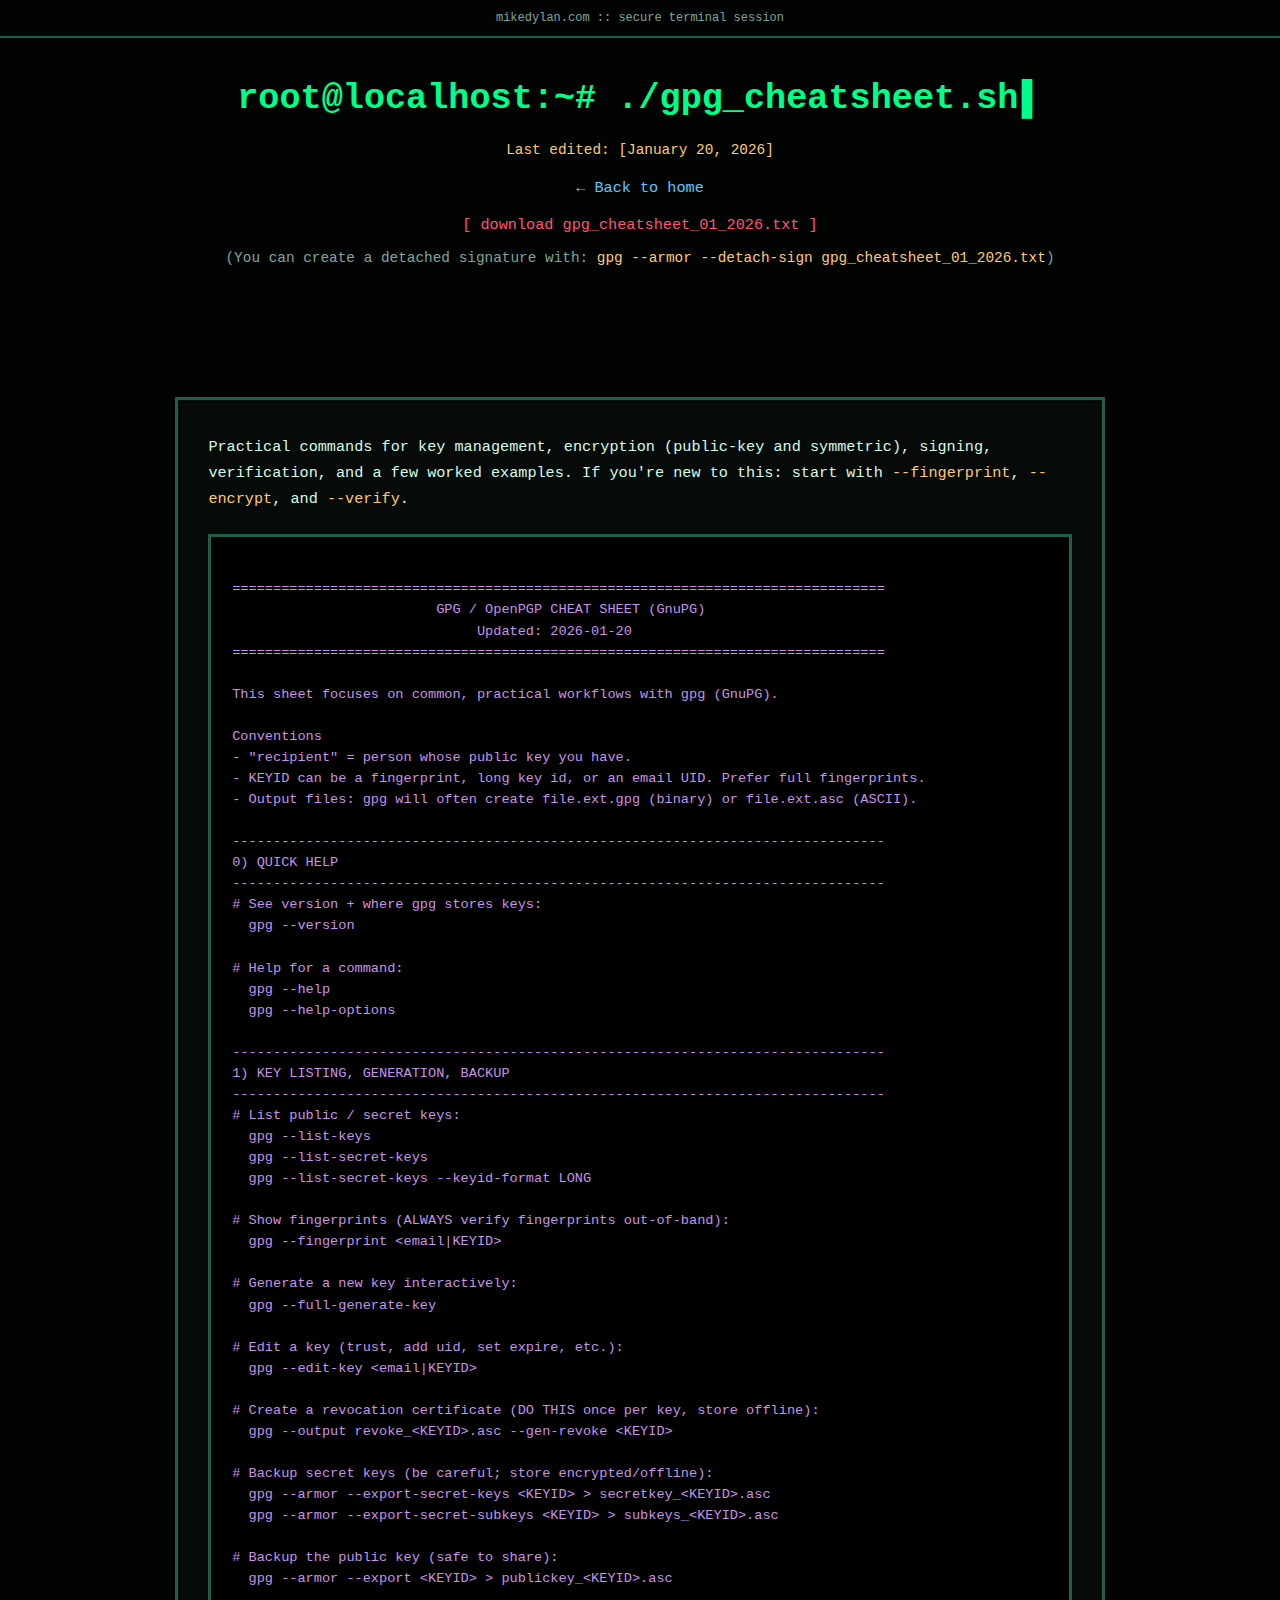
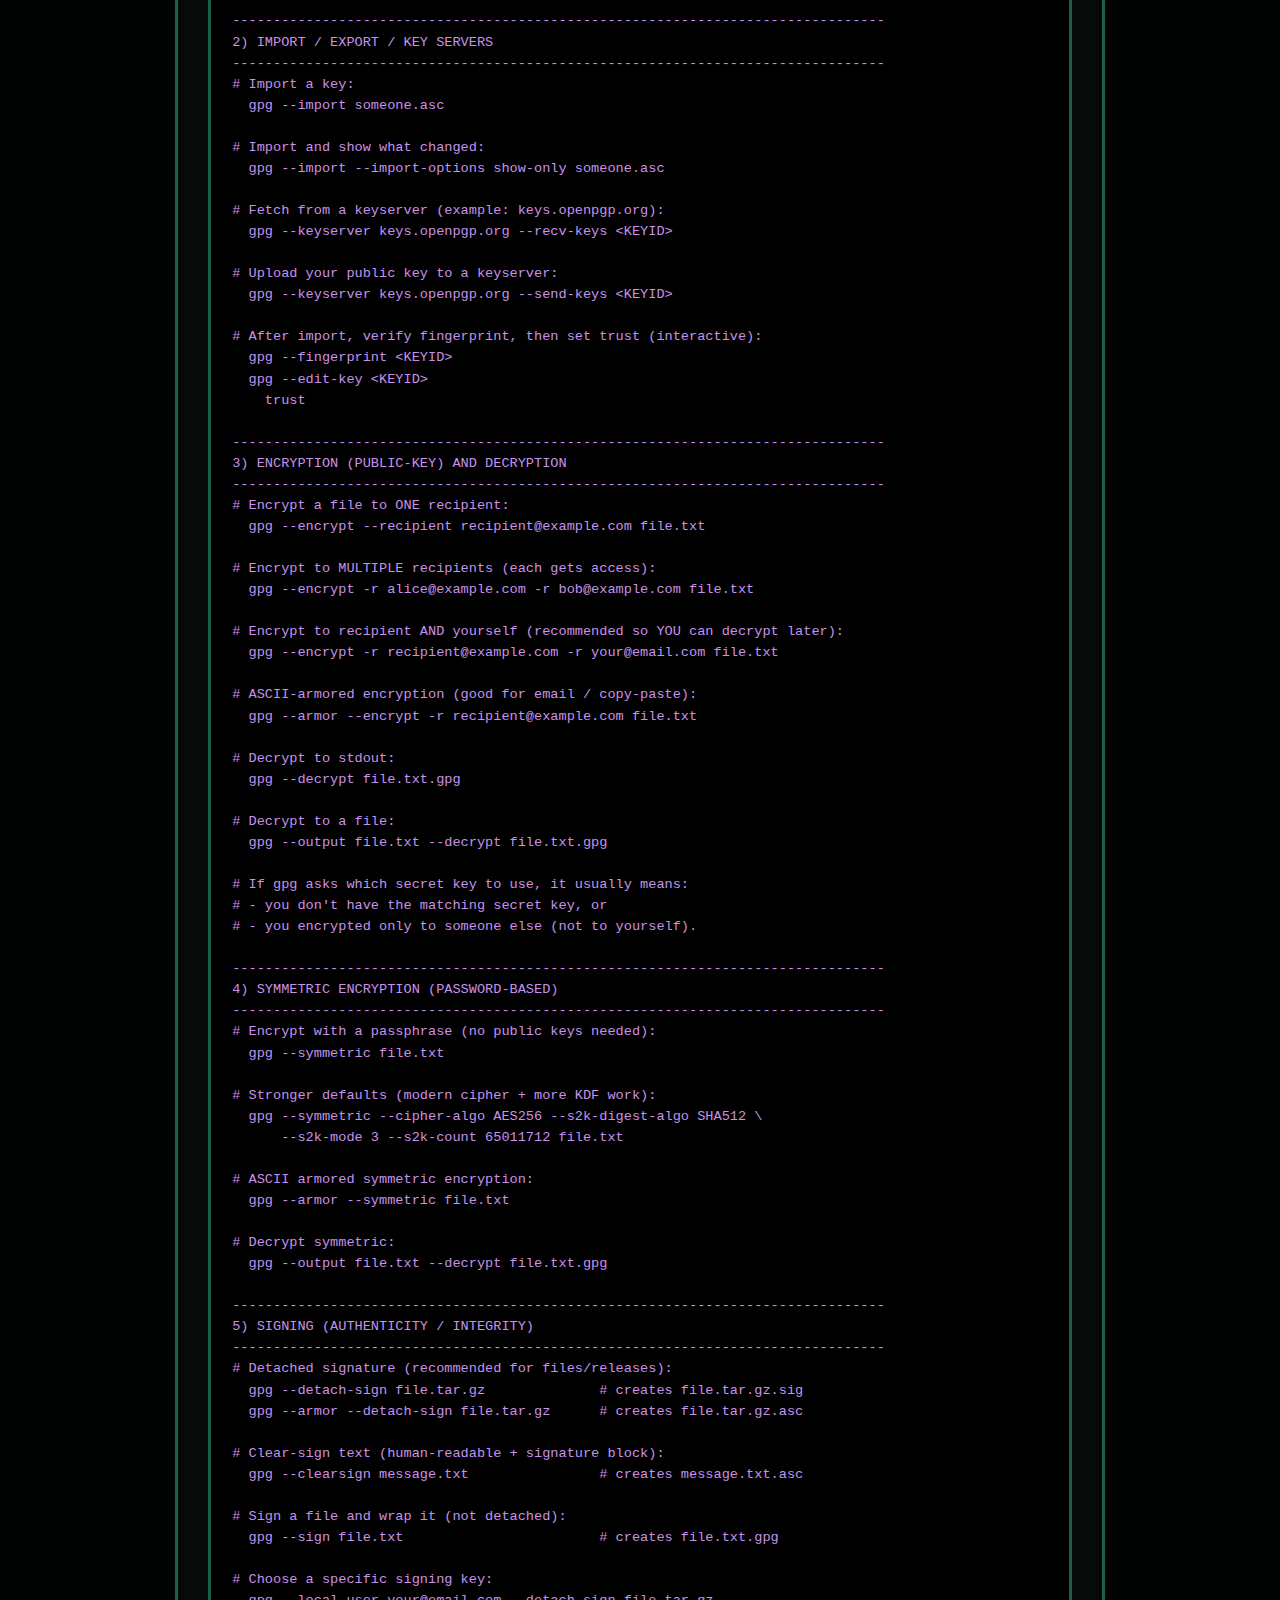
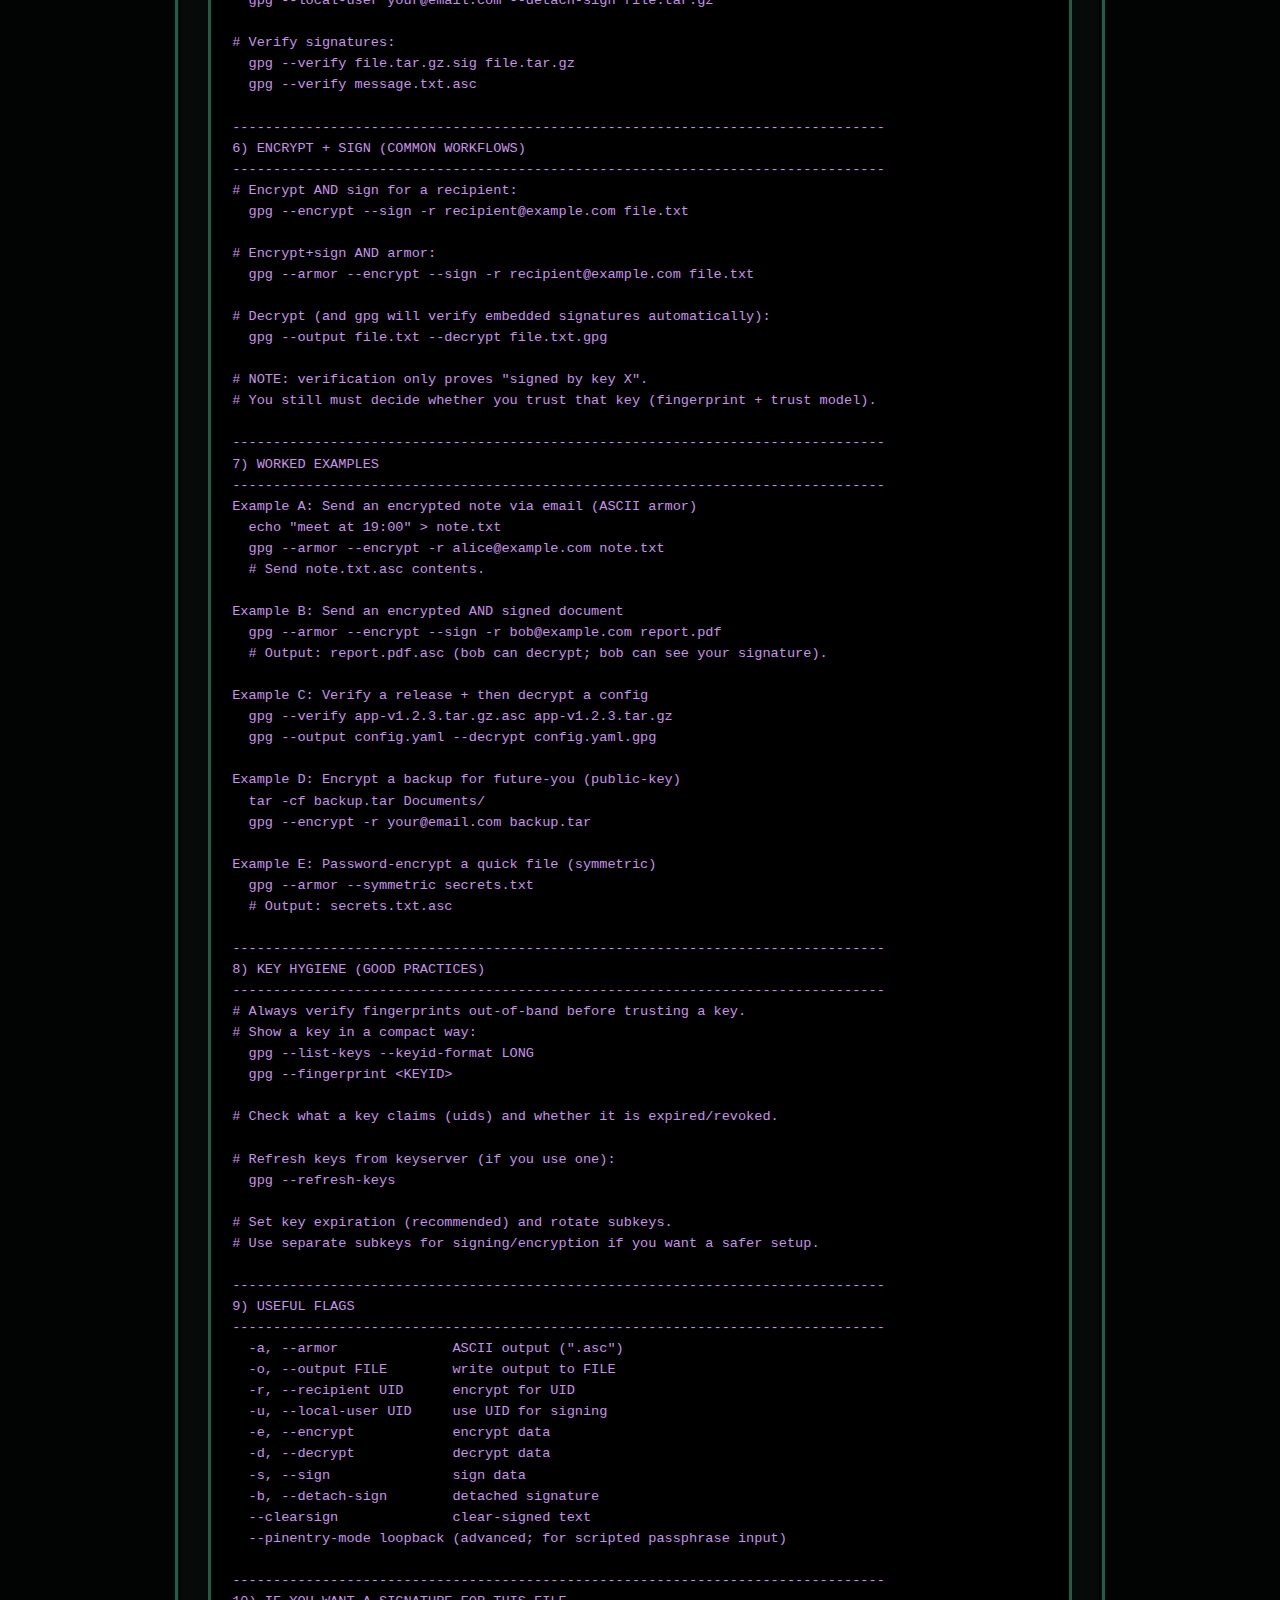
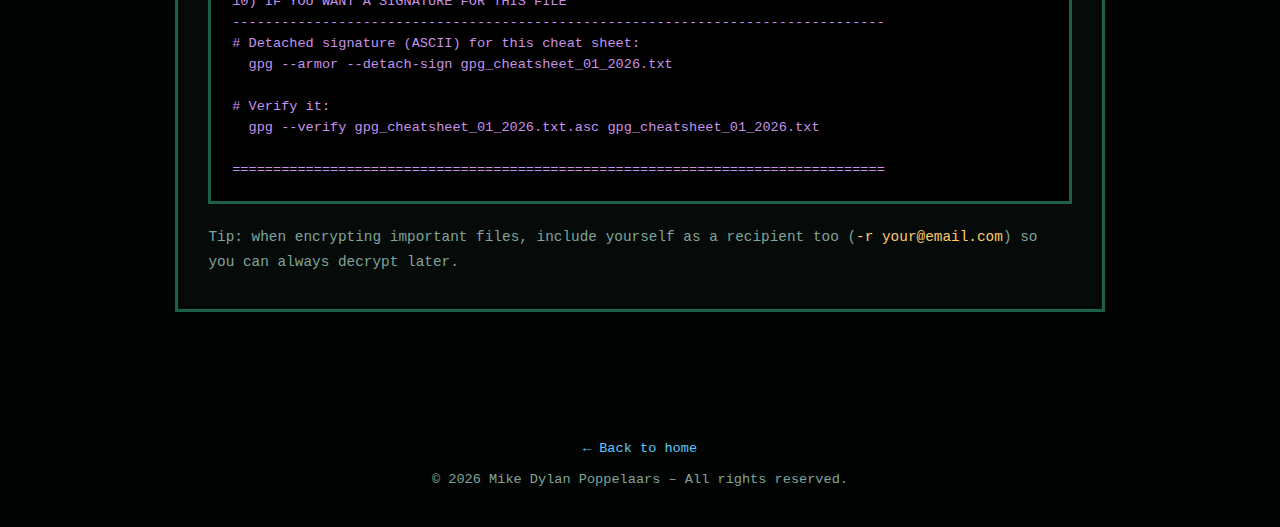
<file: posts/gpg_cheatsheet.html>
<!DOCTYPE html>
<html lang="en">
<head>
  <meta charset="UTF-8">
  <meta name="viewport" content="width=device-width, initial-scale=1.0">
  <meta name="description" content="A practical GPG/OpenPGP cheat sheet with encryption, signing, and verification examples.">
  <title>GPG Cheat Sheet - Mike Dylan Poppelaars</title>
  <link rel="stylesheet" href="../style.css">
</head>

<body>
  <header>
    <h1>./gpg_cheatsheet.sh</h1>
    <p class="meta">Last edited: <time datetime="2026-01-20">January 20, 2026</time></p>
    <p><a href="../index.html">← Back to home</a></p>
    <p class="actions">
      <a href="../files/gpg_cheatsheet_01_2026.txt" download>[ download gpg_cheatsheet_01_2026.txt ]</a>
    </p>
    <p>
      <span class="hint">(You can create a detached signature with: <code>gpg --armor --detach-sign gpg_cheatsheet_01_2026.txt</code>)</span>
    </p>

  </header>

  <main>
    <section>
    
      
    <p>
      Practical commands for key management, encryption (public-key and symmetric), signing, verification, and a few worked examples.
      If you&apos;re new to this: start with <code>--fingerprint</code>, <code>--encrypt</code>, and <code>--verify</code>.
    </p>

<pre><code>
================================================================================
                         GPG / OpenPGP CHEAT SHEET (GnuPG)
                              Updated: 2026-01-20
================================================================================

This sheet focuses on common, practical workflows with gpg (GnuPG).

Conventions
- &quot;recipient&quot; = person whose public key you have.
- KEYID can be a fingerprint, long key id, or an email UID. Prefer full fingerprints.
- Output files: gpg will often create file.ext.gpg (binary) or file.ext.asc (ASCII).

--------------------------------------------------------------------------------
0) QUICK HELP
--------------------------------------------------------------------------------
# See version + where gpg stores keys:
  gpg --version

# Help for a command:
  gpg --help
  gpg --help-options

--------------------------------------------------------------------------------
1) KEY LISTING, GENERATION, BACKUP
--------------------------------------------------------------------------------
# List public / secret keys:
  gpg --list-keys
  gpg --list-secret-keys
  gpg --list-secret-keys --keyid-format LONG

# Show fingerprints (ALWAYS verify fingerprints out-of-band):
  gpg --fingerprint &lt;email|KEYID&gt;

# Generate a new key interactively:
  gpg --full-generate-key

# Edit a key (trust, add uid, set expire, etc.):
  gpg --edit-key &lt;email|KEYID&gt;

# Create a revocation certificate (DO THIS once per key, store offline):
  gpg --output revoke_&lt;KEYID&gt;.asc --gen-revoke &lt;KEYID&gt;

# Backup secret keys (be careful; store encrypted/offline):
  gpg --armor --export-secret-keys &lt;KEYID&gt; &gt; secretkey_&lt;KEYID&gt;.asc
  gpg --armor --export-secret-subkeys &lt;KEYID&gt; &gt; subkeys_&lt;KEYID&gt;.asc

# Backup the public key (safe to share):
  gpg --armor --export &lt;KEYID&gt; &gt; publickey_&lt;KEYID&gt;.asc

--------------------------------------------------------------------------------
2) IMPORT / EXPORT / KEY SERVERS
--------------------------------------------------------------------------------
# Import a key:
  gpg --import someone.asc

# Import and show what changed:
  gpg --import --import-options show-only someone.asc

# Fetch from a keyserver (example: keys.openpgp.org):
  gpg --keyserver keys.openpgp.org --recv-keys &lt;KEYID&gt;

# Upload your public key to a keyserver:
  gpg --keyserver keys.openpgp.org --send-keys &lt;KEYID&gt;

# After import, verify fingerprint, then set trust (interactive):
  gpg --fingerprint &lt;KEYID&gt;
  gpg --edit-key &lt;KEYID&gt;
    trust

--------------------------------------------------------------------------------
3) ENCRYPTION (PUBLIC-KEY) AND DECRYPTION
--------------------------------------------------------------------------------
# Encrypt a file to ONE recipient:
  gpg --encrypt --recipient recipient@example.com file.txt

# Encrypt to MULTIPLE recipients (each gets access):
  gpg --encrypt -r alice@example.com -r bob@example.com file.txt

# Encrypt to recipient AND yourself (recommended so YOU can decrypt later):
  gpg --encrypt -r recipient@example.com -r your@email.com file.txt

# ASCII-armored encryption (good for email / copy-paste):
  gpg --armor --encrypt -r recipient@example.com file.txt

# Decrypt to stdout:
  gpg --decrypt file.txt.gpg

# Decrypt to a file:
  gpg --output file.txt --decrypt file.txt.gpg

# If gpg asks which secret key to use, it usually means:
# - you don&#x27;t have the matching secret key, or
# - you encrypted only to someone else (not to yourself).

--------------------------------------------------------------------------------
4) SYMMETRIC ENCRYPTION (PASSWORD-BASED)
--------------------------------------------------------------------------------
# Encrypt with a passphrase (no public keys needed):
  gpg --symmetric file.txt

# Stronger defaults (modern cipher + more KDF work):
  gpg --symmetric --cipher-algo AES256 --s2k-digest-algo SHA512 \
      --s2k-mode 3 --s2k-count 65011712 file.txt

# ASCII armored symmetric encryption:
  gpg --armor --symmetric file.txt

# Decrypt symmetric:
  gpg --output file.txt --decrypt file.txt.gpg

--------------------------------------------------------------------------------
5) SIGNING (AUTHENTICITY / INTEGRITY)
--------------------------------------------------------------------------------
# Detached signature (recommended for files/releases):
  gpg --detach-sign file.tar.gz              # creates file.tar.gz.sig
  gpg --armor --detach-sign file.tar.gz      # creates file.tar.gz.asc

# Clear-sign text (human-readable + signature block):
  gpg --clearsign message.txt                # creates message.txt.asc

# Sign a file and wrap it (not detached):
  gpg --sign file.txt                        # creates file.txt.gpg

# Choose a specific signing key:
  gpg --local-user your@email.com --detach-sign file.tar.gz

# Verify signatures:
  gpg --verify file.tar.gz.sig file.tar.gz
  gpg --verify message.txt.asc

--------------------------------------------------------------------------------
6) ENCRYPT + SIGN (COMMON WORKFLOWS)
--------------------------------------------------------------------------------
# Encrypt AND sign for a recipient:
  gpg --encrypt --sign -r recipient@example.com file.txt

# Encrypt+sign AND armor:
  gpg --armor --encrypt --sign -r recipient@example.com file.txt

# Decrypt (and gpg will verify embedded signatures automatically):
  gpg --output file.txt --decrypt file.txt.gpg

# NOTE: verification only proves &quot;signed by key X&quot;.
# You still must decide whether you trust that key (fingerprint + trust model).

--------------------------------------------------------------------------------
7) WORKED EXAMPLES
--------------------------------------------------------------------------------
Example A: Send an encrypted note via email (ASCII armor)
  echo &quot;meet at 19:00&quot; &gt; note.txt
  gpg --armor --encrypt -r alice@example.com note.txt
  # Send note.txt.asc contents.

Example B: Send an encrypted AND signed document
  gpg --armor --encrypt --sign -r bob@example.com report.pdf
  # Output: report.pdf.asc (bob can decrypt; bob can see your signature).

Example C: Verify a release + then decrypt a config
  gpg --verify app-v1.2.3.tar.gz.asc app-v1.2.3.tar.gz
  gpg --output config.yaml --decrypt config.yaml.gpg

Example D: Encrypt a backup for future-you (public-key)
  tar -cf backup.tar Documents/
  gpg --encrypt -r your@email.com backup.tar

Example E: Password-encrypt a quick file (symmetric)
  gpg --armor --symmetric secrets.txt
  # Output: secrets.txt.asc

--------------------------------------------------------------------------------
8) KEY HYGIENE (GOOD PRACTICES)
--------------------------------------------------------------------------------
# Always verify fingerprints out-of-band before trusting a key.
# Show a key in a compact way:
  gpg --list-keys --keyid-format LONG
  gpg --fingerprint &lt;KEYID&gt;

# Check what a key claims (uids) and whether it is expired/revoked.

# Refresh keys from keyserver (if you use one):
  gpg --refresh-keys

# Set key expiration (recommended) and rotate subkeys.
# Use separate subkeys for signing/encryption if you want a safer setup.

--------------------------------------------------------------------------------
9) USEFUL FLAGS
--------------------------------------------------------------------------------
  -a, --armor              ASCII output (&quot;.asc&quot;)
  -o, --output FILE        write output to FILE
  -r, --recipient UID      encrypt for UID
  -u, --local-user UID     use UID for signing
  -e, --encrypt            encrypt data
  -d, --decrypt            decrypt data
  -s, --sign               sign data
  -b, --detach-sign        detached signature
  --clearsign              clear-signed text
  --pinentry-mode loopback (advanced; for scripted passphrase input)

--------------------------------------------------------------------------------
10) IF YOU WANT A SIGNATURE FOR THIS FILE
--------------------------------------------------------------------------------
# Detached signature (ASCII) for this cheat sheet:
  gpg --armor --detach-sign gpg_cheatsheet_01_2026.txt

# Verify it:
  gpg --verify gpg_cheatsheet_01_2026.txt.asc gpg_cheatsheet_01_2026.txt

================================================================================
</code></pre>

    <p class="hint">
      Tip: when encrypting important files, include yourself as a recipient too (<code>-r your@email.com</code>) so you can always decrypt later.
    </p>
    
    </section>
  </main>

  <footer>
    <p><a href="../index.html">← Back to home</a></p>
  </footer>
</body>
</html>
</file>
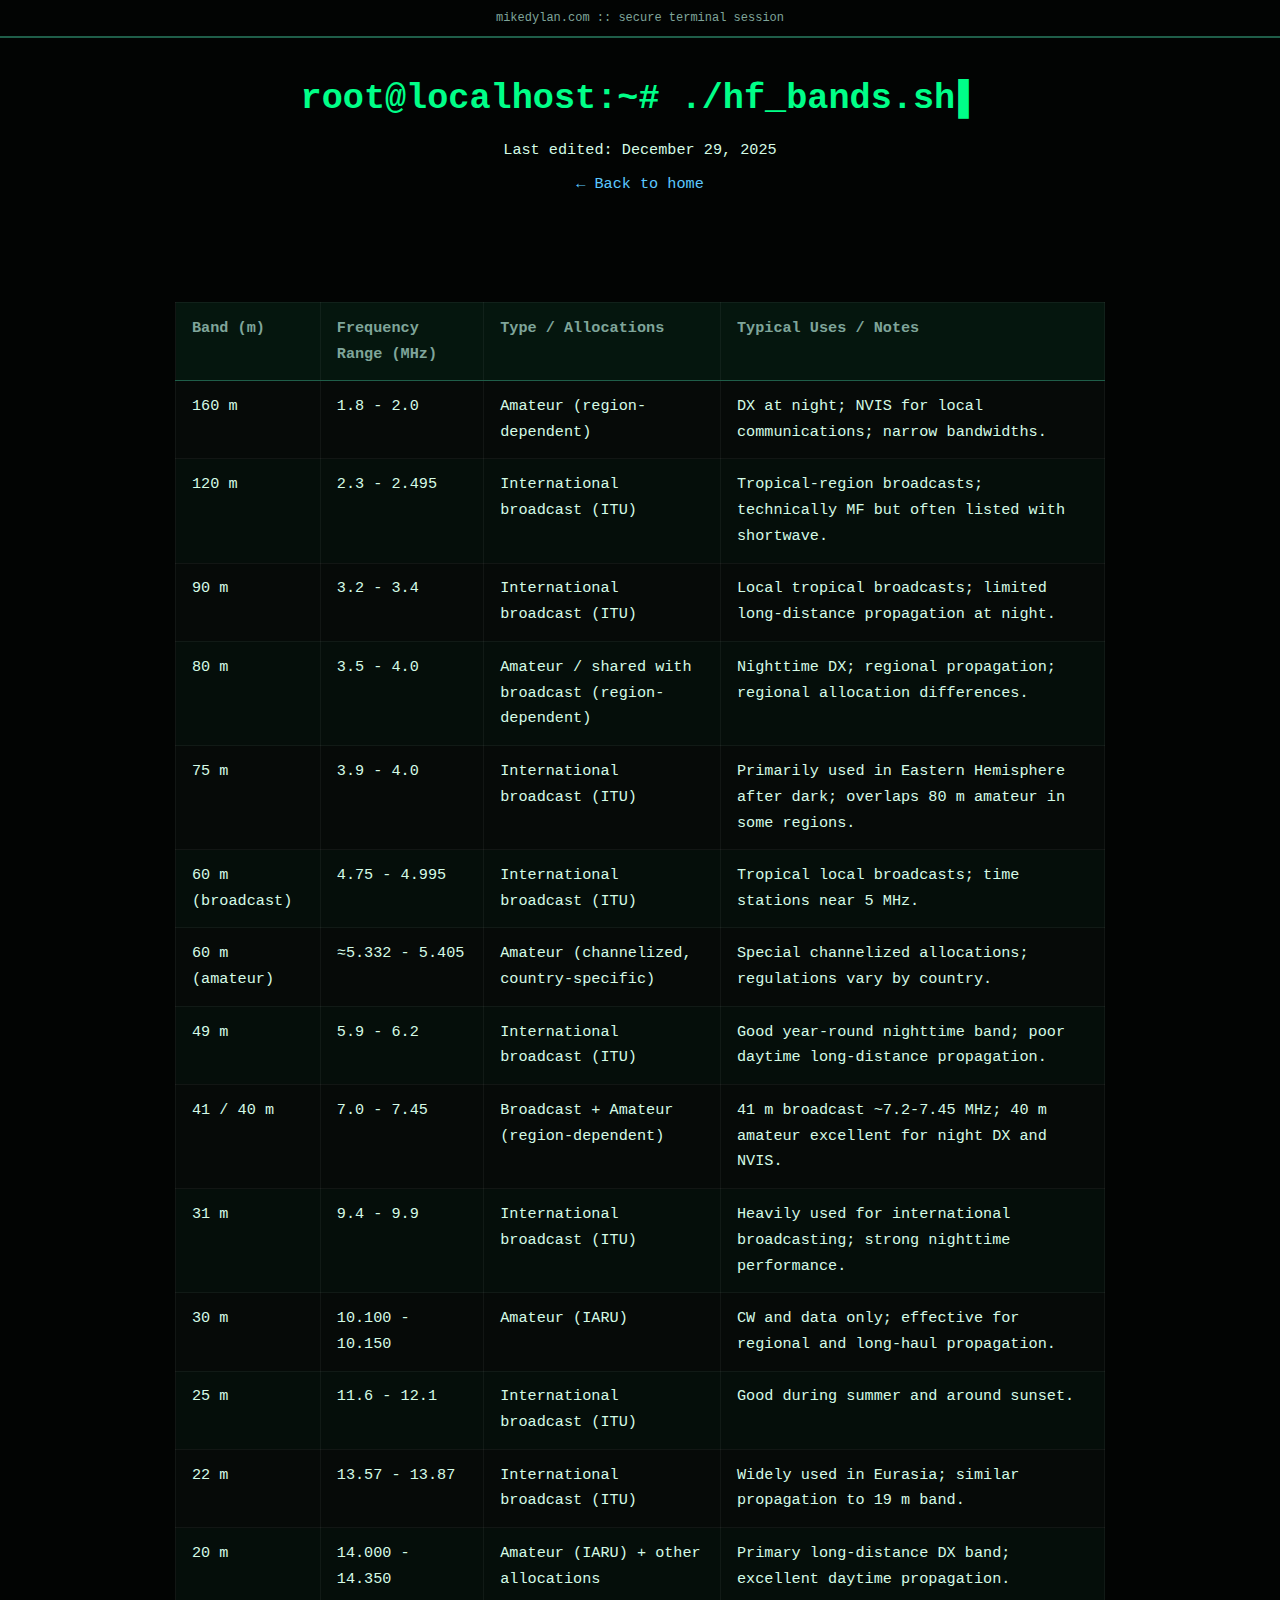
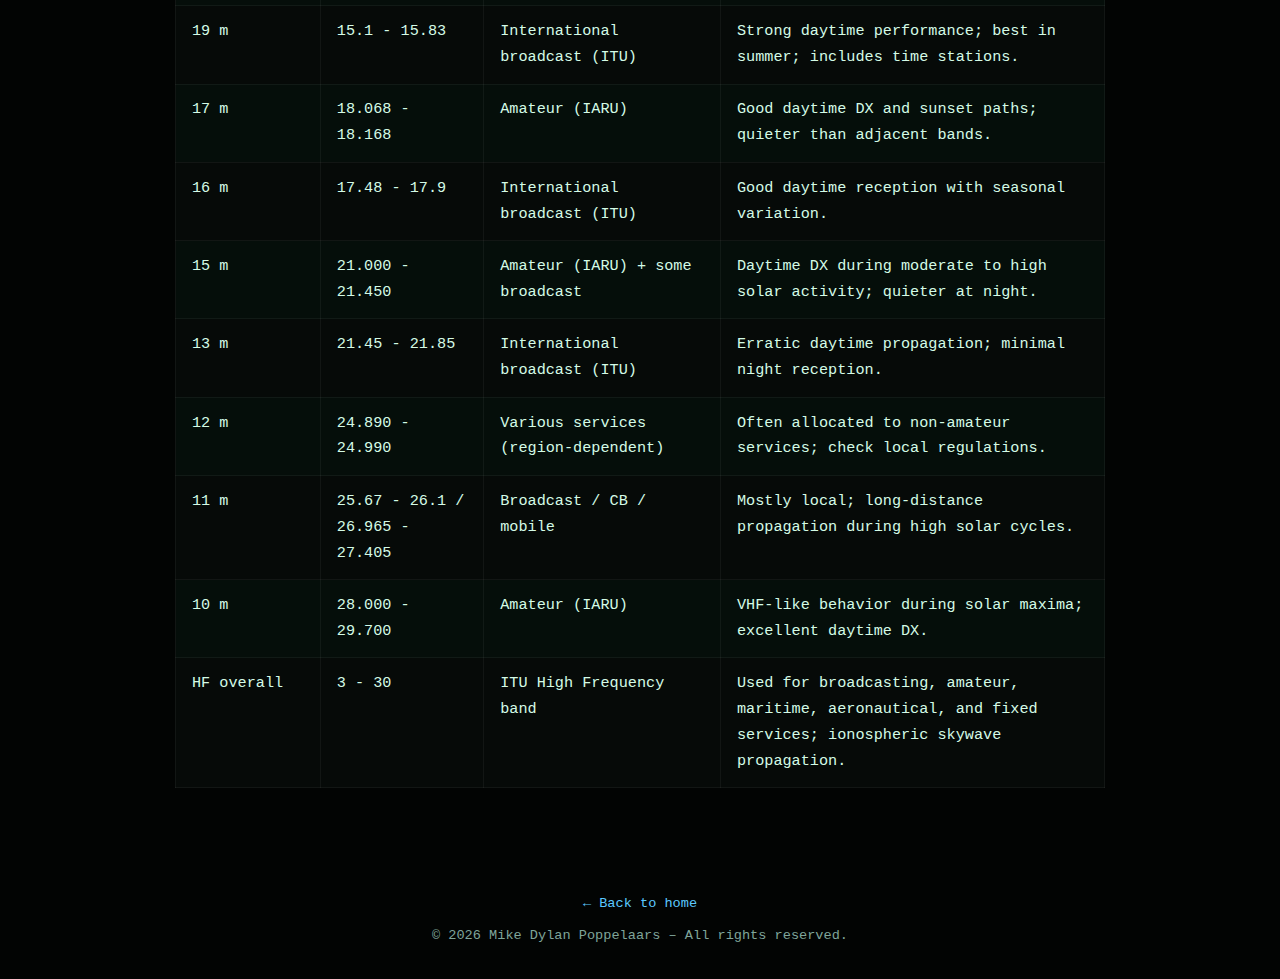
<file: posts/hf_bands.html>
<!DOCTYPE html>
<html lang="en">
<head>
  <meta charset="UTF-8">
  <title>HF Bands Table - Mike Dylan Poppelaars</title>
  <meta name="viewport" content="width=device-width, initial-scale=1.0">
  <meta name="description" content="Reference table for HF bands and typical uses.">
  <link rel="stylesheet" href="../style.css">
  <style>
    article table {
      width: 100%;
      border-collapse: collapse;
      margin: 1.5rem 0;
      background-color: var(--bg-section); 
    }

    article th,
    article td {
      padding: 0.8rem 1rem;
      border: 1px solid rgba(255,255,255,0.05); 
      vertical-align: top;
      text-align: left;
    }

    article thead th {
      color: var(--text-muted);
      background-color: rgba(0, 255, 136, 0.05); 
      border-bottom: 1px solid var(--border);
      top: 0;
      z-index: 1;
    }

    article tbody tr:nth-child(even) {
      background-color: rgba(0, 255, 136, 0.02);
    }

    article td.band {
      color: var(--green);
      font-weight: 600;
    }

    article td.type {
      color: var(--amber);
    }

    article td.freq {
      white-space: nowrap;
    }
  </style>
</head>

<header>
  <h1>./hf_bands.sh</h1>
  <p>Last edited: <time datetime="2025-12-29">December 29, 2025</time></p>
  <p><a href="../index.html">← Back to home</a></p>
</header>

<main>
  <article>
    <table>
      <thead>
        <tr>
          <th>Band (m)</th>
          <th>Frequency Range (MHz)</th>
          <th>Type / Allocations</th>
          <th>Typical Uses / Notes</th>
        </tr>
      </thead>
      <tbody>
        <tr>
          <td>160 m</td>
          <td>1.8 - 2.0</td>
          <td>Amateur (region-dependent)</td>
          <td>DX at night; NVIS for local communications; narrow bandwidths.</td>
        </tr>
        <tr>
          <td>120 m</td>
          <td>2.3 - 2.495</td>
          <td>International broadcast (ITU)</td>
          <td>Tropical-region broadcasts; technically MF but often listed with shortwave.</td>
        </tr>
        <tr>
          <td>90 m</td>
          <td>3.2 - 3.4</td>
          <td>International broadcast (ITU)</td>
          <td>Local tropical broadcasts; limited long-distance propagation at night.</td>
        </tr>
        <tr>
          <td>80 m</td>
          <td>3.5 - 4.0</td>
          <td>Amateur / shared with broadcast (region-dependent)</td>
          <td>Nighttime DX; regional propagation; regional allocation differences.</td>
        </tr>
        <tr>
          <td>75 m</td>
          <td>3.9 - 4.0</td>
          <td>International broadcast (ITU)</td>
          <td>Primarily used in Eastern Hemisphere after dark; overlaps 80 m amateur in some regions.</td>
        </tr>
        <tr>
          <td>60 m (broadcast)</td>
          <td>4.75 - 4.995</td>
          <td>International broadcast (ITU)</td>
          <td>Tropical local broadcasts; time stations near 5 MHz.</td>
        </tr>
        <tr>
          <td>60 m (amateur)</td>
          <td>≈5.332 - 5.405</td>
          <td>Amateur (channelized, country-specific)</td>
          <td>Special channelized allocations; regulations vary by country.</td>
        </tr>
        <tr>
          <td>49 m</td>
          <td>5.9 - 6.2</td>
          <td>International broadcast (ITU)</td>
          <td>Good year-round nighttime band; poor daytime long-distance propagation.</td>
        </tr>
        <tr>
          <td>41 / 40 m</td>
          <td>7.0 - 7.45</td>
          <td>Broadcast + Amateur (region-dependent)</td>
          <td>41 m broadcast ~7.2-7.45 MHz; 40 m amateur excellent for night DX and NVIS.</td>
        </tr>
        <tr>
          <td>31 m</td>
          <td>9.4 - 9.9</td>
          <td>International broadcast (ITU)</td>
          <td>Heavily used for international broadcasting; strong nighttime performance.</td>
        </tr>
        <tr>
          <td>30 m</td>
          <td>10.100 - 10.150</td>
          <td>Amateur (IARU)</td>
          <td>CW and data only; effective for regional and long-haul propagation.</td>
        </tr>
        <tr>
          <td>25 m</td>
          <td>11.6 - 12.1</td>
          <td>International broadcast (ITU)</td>
          <td>Good during summer and around sunset.</td>
        </tr>
        <tr>
          <td>22 m</td>
          <td>13.57 - 13.87</td>
          <td>International broadcast (ITU)</td>
          <td>Widely used in Eurasia; similar propagation to 19 m band.</td>
        </tr>
        <tr>
          <td>20 m</td>
          <td>14.000 - 14.350</td>
          <td>Amateur (IARU) + other allocations</td>
          <td>Primary long-distance DX band; excellent daytime propagation.</td>
        </tr>
        <tr>
          <td>19 m</td>
          <td>15.1 - 15.83</td>
          <td>International broadcast (ITU)</td>
          <td>Strong daytime performance; best in summer; includes time stations.</td>
        </tr>
        <tr>
          <td>17 m</td>
          <td>18.068 - 18.168</td>
          <td>Amateur (IARU)</td>
          <td>Good daytime DX and sunset paths; quieter than adjacent bands.</td>
        </tr>
        <tr>
          <td>16 m</td>
          <td>17.48 - 17.9</td>
          <td>International broadcast (ITU)</td>
          <td>Good daytime reception with seasonal variation.</td>
        </tr>
        <tr>
          <td>15 m</td>
          <td>21.000 - 21.450</td>
          <td>Amateur (IARU) + some broadcast</td>
          <td>Daytime DX during moderate to high solar activity; quieter at night.</td>
        </tr>
        <tr>
          <td>13 m</td>
          <td>21.45 - 21.85</td>
          <td>International broadcast (ITU)</td>
          <td>Erratic daytime propagation; minimal night reception.</td>
        </tr>
        <tr>
          <td>12 m</td>
          <td>24.890 - 24.990</td>
          <td>Various services (region-dependent)</td>
          <td>Often allocated to non-amateur services; check local regulations.</td>
        </tr>
        <tr>
          <td>11 m</td>
          <td>25.67 - 26.1 / 26.965 - 27.405</td>
          <td>Broadcast / CB / mobile</td>
          <td>Mostly local; long-distance propagation during high solar cycles.</td>
        </tr>
        <tr>
          <td>10 m</td>
          <td>28.000 - 29.700</td>
          <td>Amateur (IARU)</td>
          <td>VHF-like behavior during solar maxima; excellent daytime DX.</td>
        </tr>
        <tr>
          <td>HF overall</td>
          <td>3 - 30</td>
          <td>ITU High Frequency band</td>
          <td>Used for broadcasting, amateur, maritime, aeronautical, and fixed services; ionospheric skywave propagation.</td>
        </tr>
      </tbody>
    </table>

  </article>
</main>

<footer>
  <p><a href="../index.html">← Back to home</a></p>
</footer>
</file>
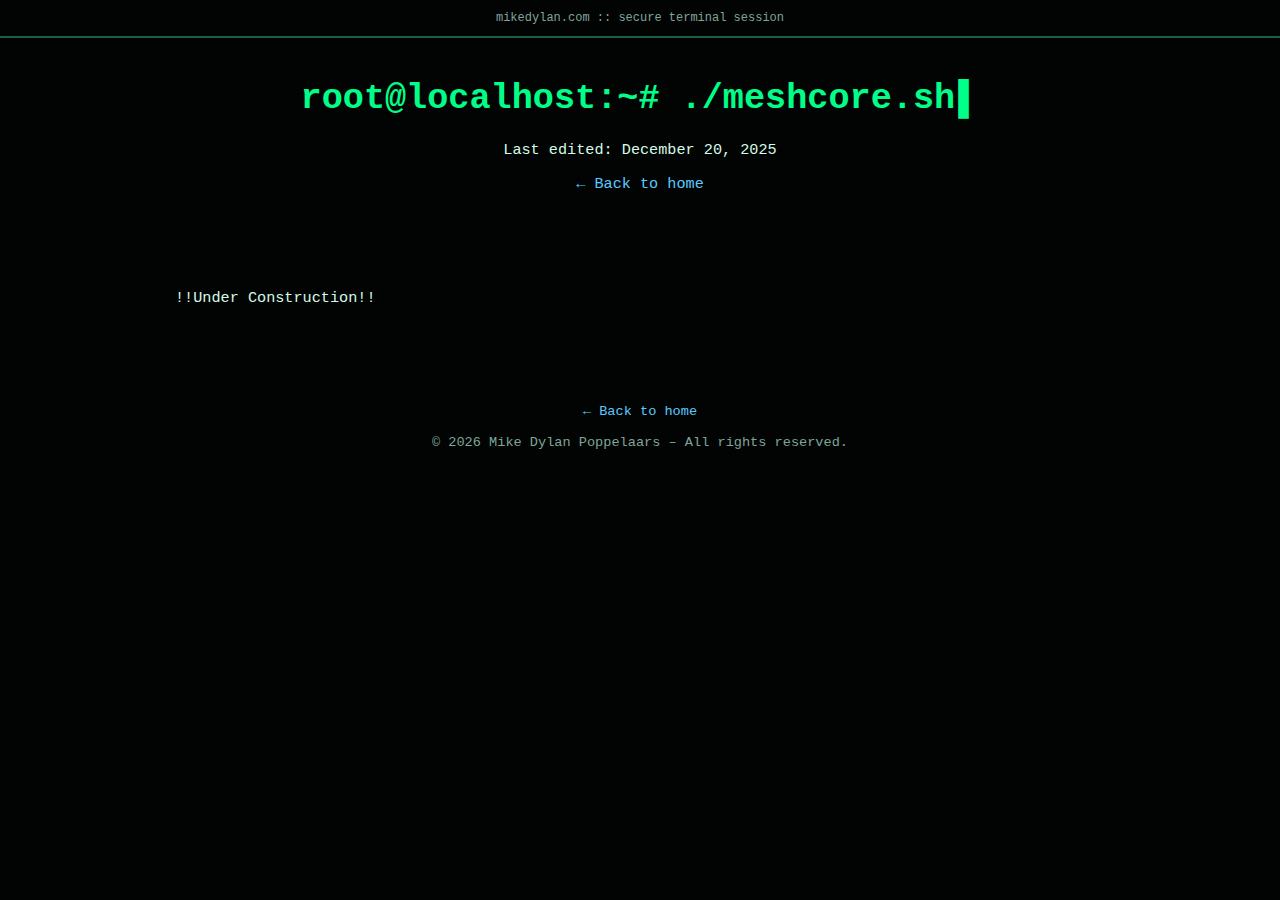
<file: posts/meshcore.html>
<!DOCTYPE html>
<html lang="en">
<head>
  <meta charset="UTF-8">
  <title>Meshcore - Mike Dylan Poppelaars</title>
  <meta name="viewport" content="width=device-width, initial-scale=1.0">
  <meta name="description" content="Meshcore allows private, resilient mesh communication using LoRa and affordable radio hardware.">
  <link rel="stylesheet" href="../style.css">
</head>

<header>
  <h1>./meshcore.sh</h1>
  <p>
    Last edited:
    <time datetime="2025-12-20">December 20, 2025</time>
  </p>
  <p>
    <a href="../index.html">← Back to home</a>
  </p>
</header>

<main>
<article>
    <p>
        !!Under Construction!!
    </p>
</article>
</main>

<footer>
    <p><a href="../index.html">← Back to home</a></p>
</footer>

</html>
</file>
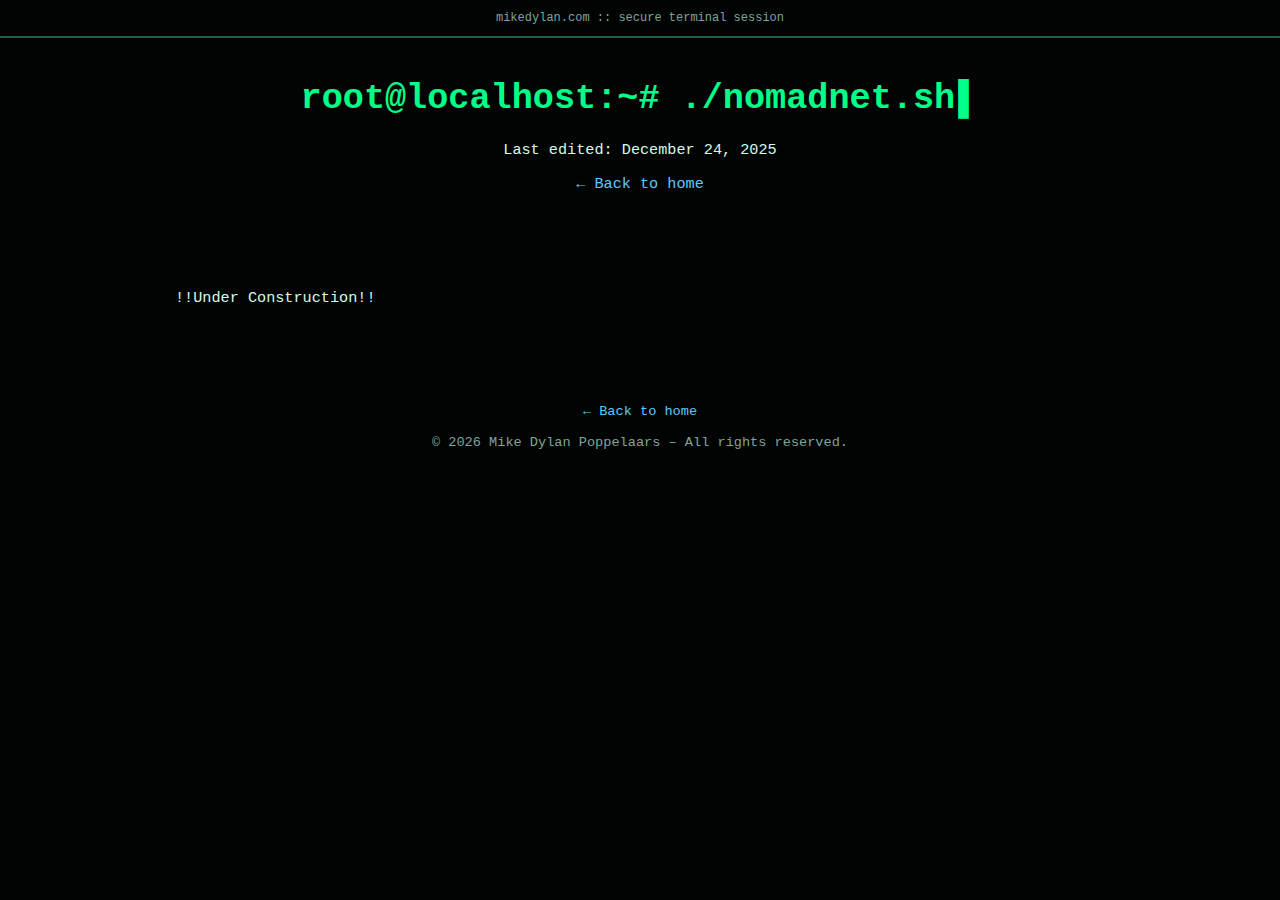
<file: posts/nomadnet.html>
<!DOCTYPE html>
<html lang="en">
<head>
  <meta charset="UTF-8">
  <title>Nomad Network - Mike Dylan Poppelaars</title>
  <meta name="viewport" content="width=device-width, initial-scale=1.0">
  <meta name="description" content="Nomad Network allows private, resilient mesh communication using Reticulum and LXMF.">
  <link rel="stylesheet" href="../style.css">
</head>

<header>
  <h1>./nomadnet.sh</h1>
  <p>
    Last edited:
    <time datetime="2025-12-24">December 24, 2025</time>
  </p>
  <p>
    <a href="../index.html">← Back to home</a>
  </p>
</header>

<main>
<article>
    <p>
        !!Under Construction!!
    </p>
</article>
</main>

<footer>
    <p><a href="../index.html">← Back to home</a></p>
</footer>

</html>
</file>
<file: style.css>
:root {
  --bg-main: #020403;
  --bg-section: #060a08;
  --bg-code: #000;

  --text-main: #d4fbe6;
  --text-muted: #7fa59a;

  --green: #00ff88;
  --cyan: #5cc8ff;
  --amber: #ffcb6b;
  --red: #ff5370;
  --purple: #c792ea;

  --border: #1f5e49;
}

* {
  box-sizing: border-box;
  margin: 0;
  padding: 0;
}

body {
  background-color: var(--bg-main);
  color: var(--text-main);
  font-family:
    ui-monospace,
    SFMono-Regular,
    Menlo,
    Monaco,
    Consolas,
    "Liberation Mono",
    "Courier New",
    monospace;
  font-size: 0.95rem;
  line-height: 1.7;
}

/* CRT scanlines */
body::after {
  content: "";
  position: fixed;
  inset: 0;
  pointer-events: none;
  background: repeating-linear-gradient(
    to bottom,
    rgba(255,255,255,0.015),
    rgba(255,255,255,0.015) 1px,
    transparent 1px,
    transparent 2px
  );
  opacity: 0.05;
}

body::before {
  content: "mikedylan.com :: secure terminal session";
  display: block;
  text-align: center;
  font-size: 0.75rem;
  color: var(--text-muted);
  padding: 0.5rem 0;
  border-bottom: 2px solid var(--border);
}

a:not([download]) {
  color: var(--cyan);
  text-decoration: none;
}

a:not([download]):hover {
  color: var(--green);
}

a[download] {
  color: var(--red);
  text-decoration: none;
}

a[download]:hover {
  color: var(--purple);
}

header,
footer {
  text-align: center;
  padding: 2rem 1rem;
}

main {
  max-width: 970px;
  margin: 0 auto;
  padding: 2.5rem 1.25rem;
}

nav ul {
  list-style: none;
  margin-top: 1rem;
  display: flex;
  justify-content: center;
  gap: 1.2rem;
  flex-wrap: wrap;
}

nav li::before { content: "["; color: var(--amber); }
nav li::after  { content: "]"; color: var(--amber); }

h1, h2, h3 {
  color: var(--green);
  font-weight: 600;
}

h1 {
  font-size: 2.2rem;
  margin-bottom: 0.5rem;
}

h1::before { content: "root@localhost:~# "; }

h1::after {
  content: "▌";
  animation: blink 1s steps(1) infinite;
  margin-left: 0.2rem;
}

h2 {
  font-size: 1.45rem;
  margin-bottom: 1rem;
}

h2::before { content: "## "; }

h3 {
  font-size: 1.1rem;
  margin-bottom: 0.3rem;
}

h3::before { content: "$ "; }

@keyframes blink {
  50% { opacity: 0; }
}

section {
  margin: 2.8rem 0;
  padding: 1.7rem 1.9rem;
  background-color: var(--bg-section);
  border: 3px solid var(--border);
  box-shadow:
    inset 0 0 0 1px rgba(0,255,136,0.06),
    inset 0 0 0 3px rgba(0,0,0,0.6);
}

section > h2:first-child {
  margin-top: 0;
  padding-bottom: 0.6rem;
  border-bottom: 2px dashed var(--border);
}

#posts article {
  padding: 0.8rem 0;
  margin-bottom: 1.2rem;
}

#posts time {
  font-size: 0.85rem;
  color: var(--amber);
}

#posts time::before { content: "["; }
#posts time::after  { content: "]"; }

.meta {
  color: var(--amber);
  font-size: 0.9rem;
  margin: 0.2rem 0 0.8rem;
}

.meta time::before { content: "["; }
.meta time::after  { content: "]"; }

.actions {
  margin-top: 0.7rem;
  font-size: 0.95rem;
}

.actions a {
  margin: 0 0.35rem;
}

.hint {
  color: var(--text-muted);
  font-size: 0.9rem;
  margin-top: 0.6rem;
}

p { margin: 0.5rem 0; }
ul { margin-left: 1.2rem; }
li::marker { color: var(--purple); }

pre {
  background-color: var(--bg-code);
  padding: 1.3rem;
  margin: 1.3rem 0;
  overflow-x: auto;
  font-size: 0.85rem;
  line-height: 1.55;
  border: 3px solid var(--border);
}

code { color: var(--purple); }
p code { color: var(--amber); }

#pgp-keys pre {
  background: none;
  border: none;
  box-shadow: none;
  padding: 0;
  margin: 1rem 0;
}

#pgp-keys pre code {
  color: --amber;
}

@media (max-width: 600px) {
  body { font-size: 0.9rem; }
  h1 { font-size: 1.6rem; }
  pre { font-size: 0.82rem; }
}

#HAMQSL img {
  display: block;
  margin-top: 1rem;
  border: none;
  background: none;
}

footer {
  font-size: 0.85rem;
  color: var(--text-muted);
}

footer::after {
  content: "© 2026 Mike Dylan Poppelaars – All rights reserved.";
  display: block;
  color: var(--text-muted);
  font-size: 0.85rem;
}

@media print {
  body {
    background: #fff;
    color: #000;
    font-family: "Courier New", Courier, monospace;
  }

  body::before,
  body::after,
  header,
  footer,
  nav,
  #about,
  #posts,
  #contact,
  #HAMQSL,
  iframe {
    display: none !important;
  }

  pre {
    background: none;
    border: none;
    font-size: 10pt;
  }
}

@media (max-width: 600px) {
  body { font-size: 0.9rem; }
  h1 { font-size: 1.7rem; }
}
</file>
